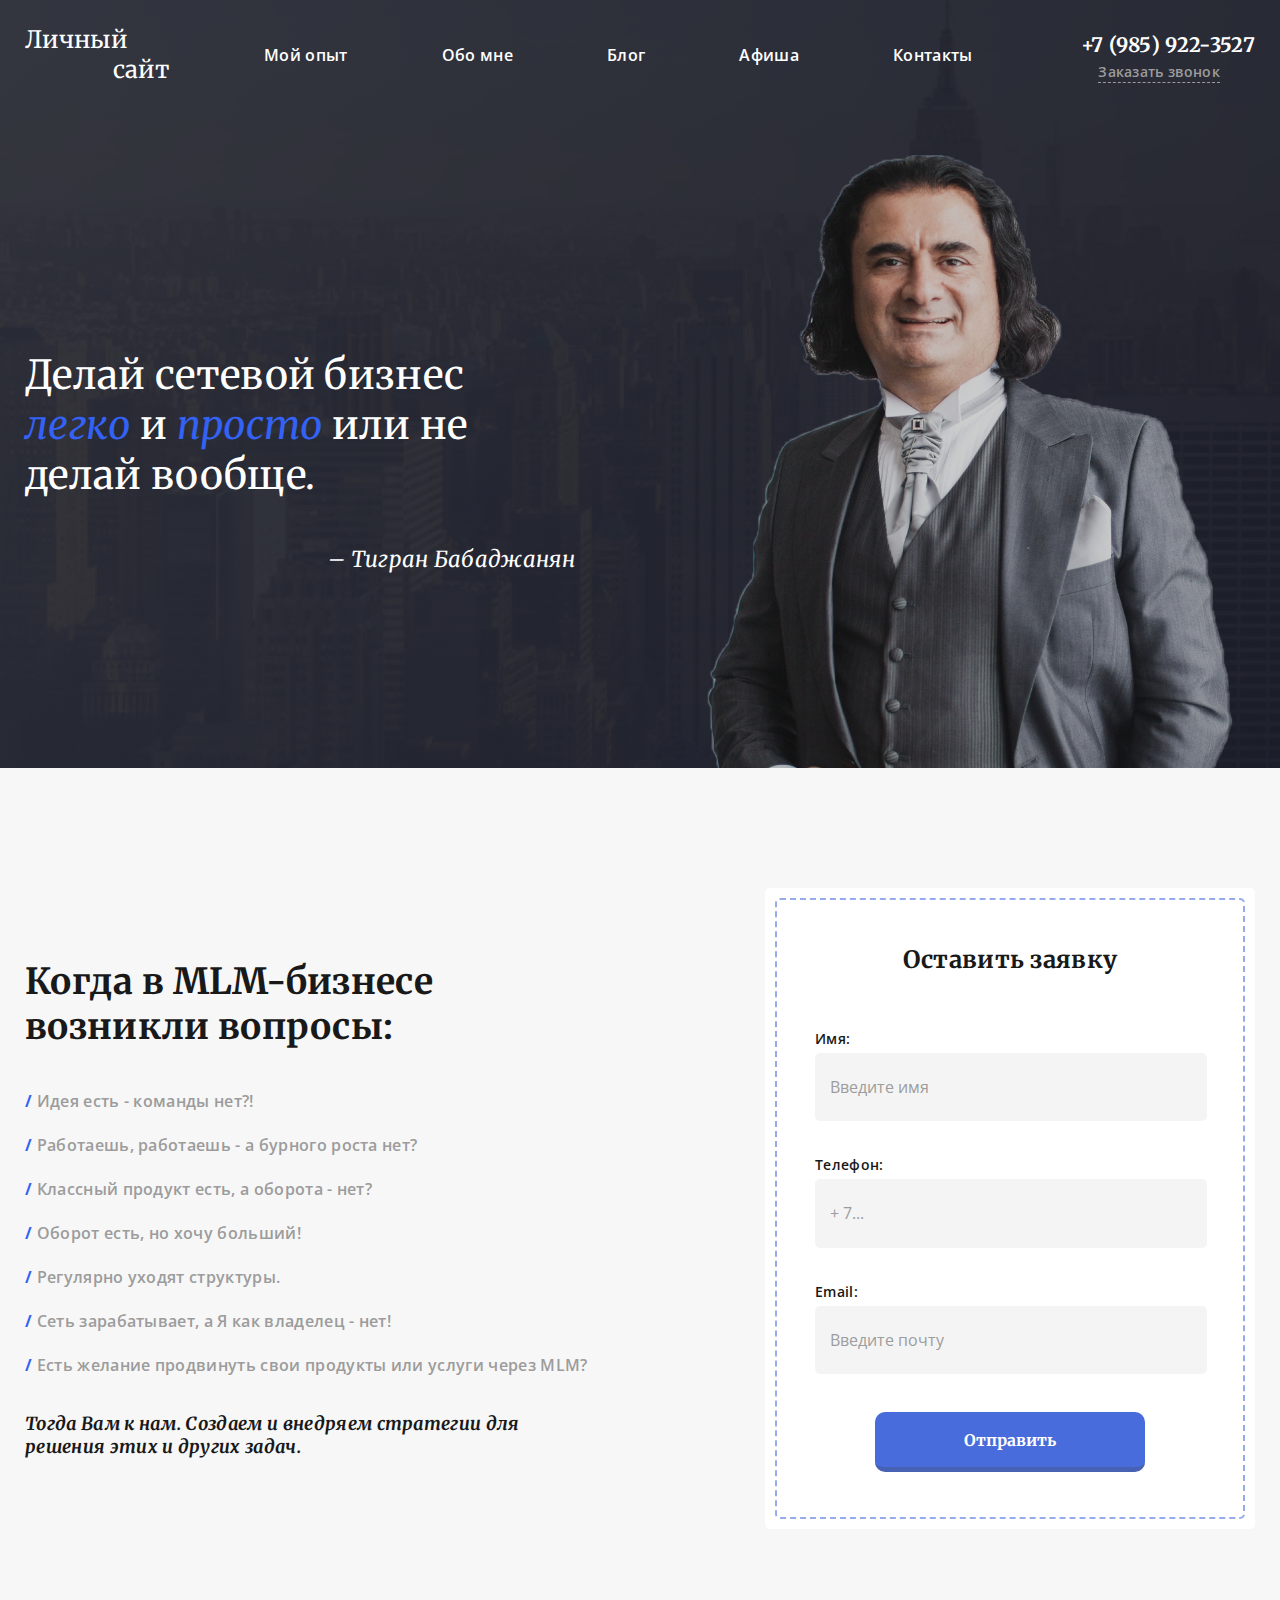
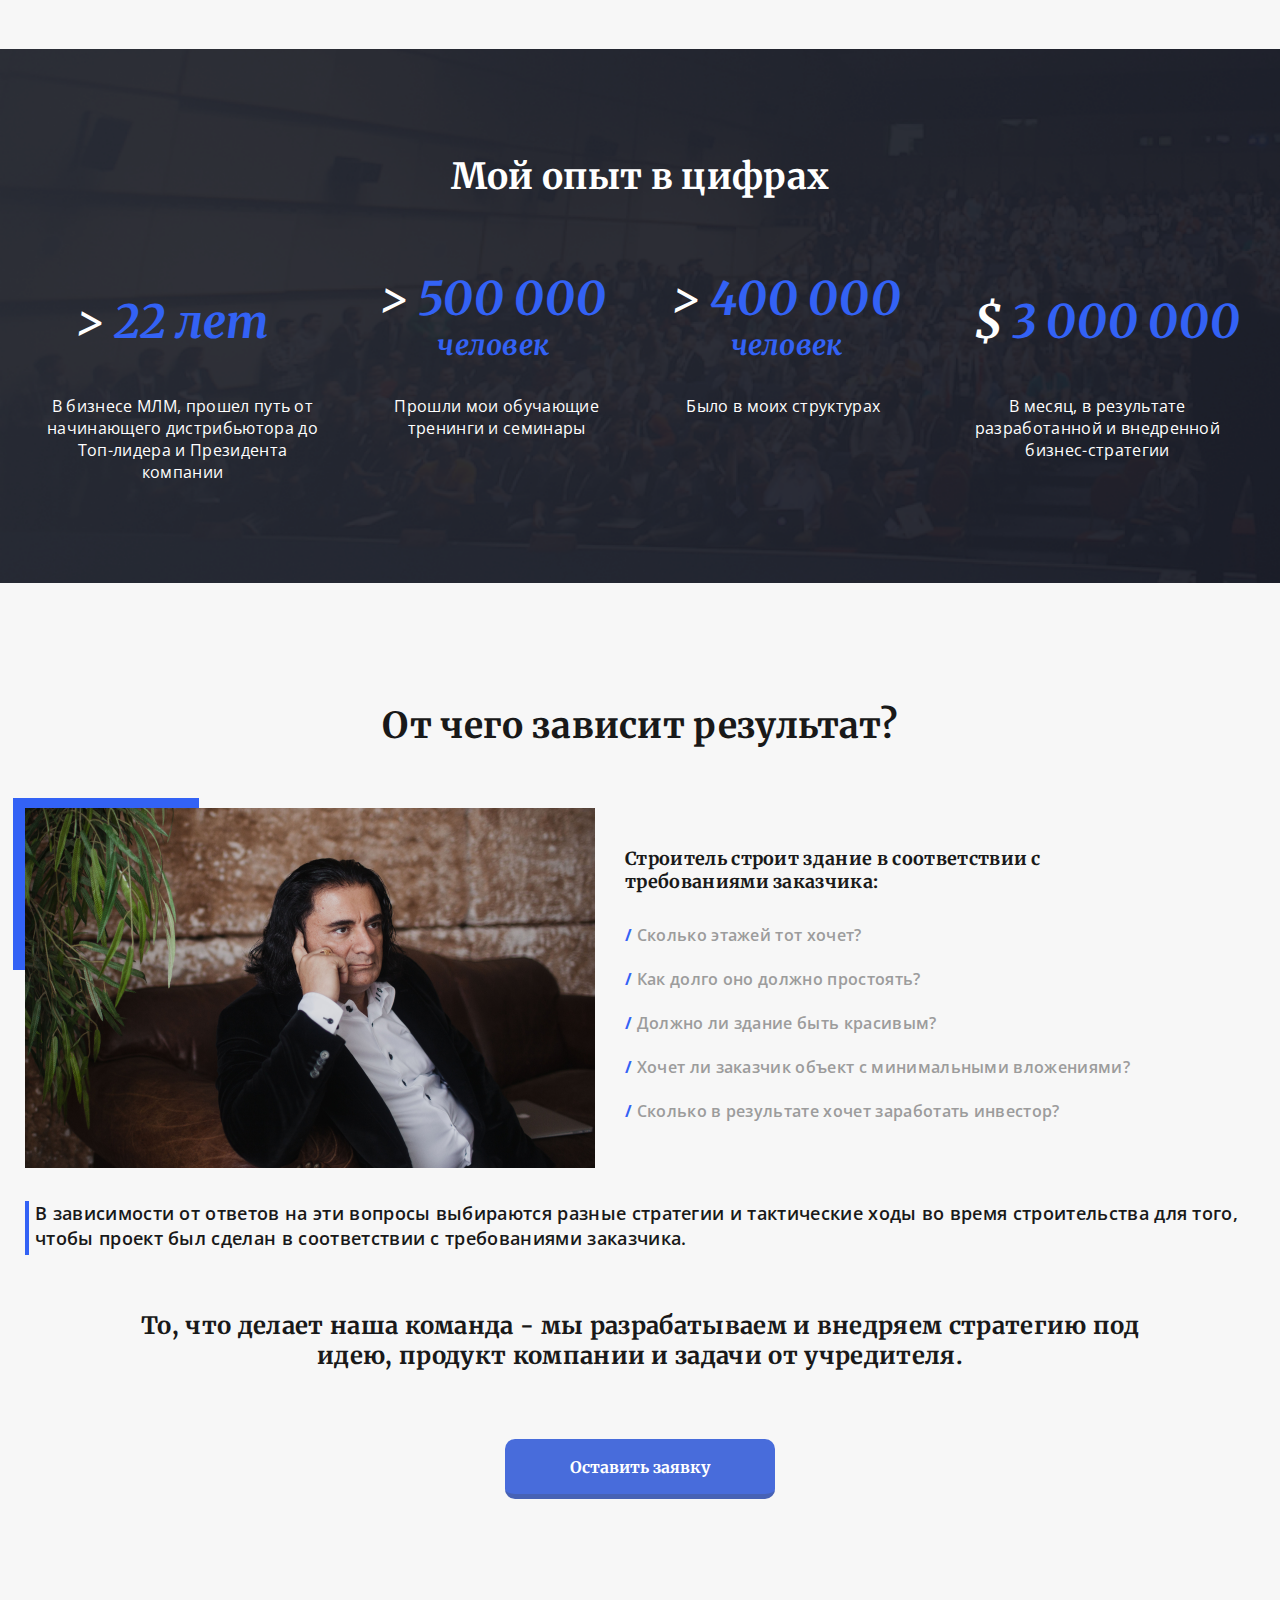
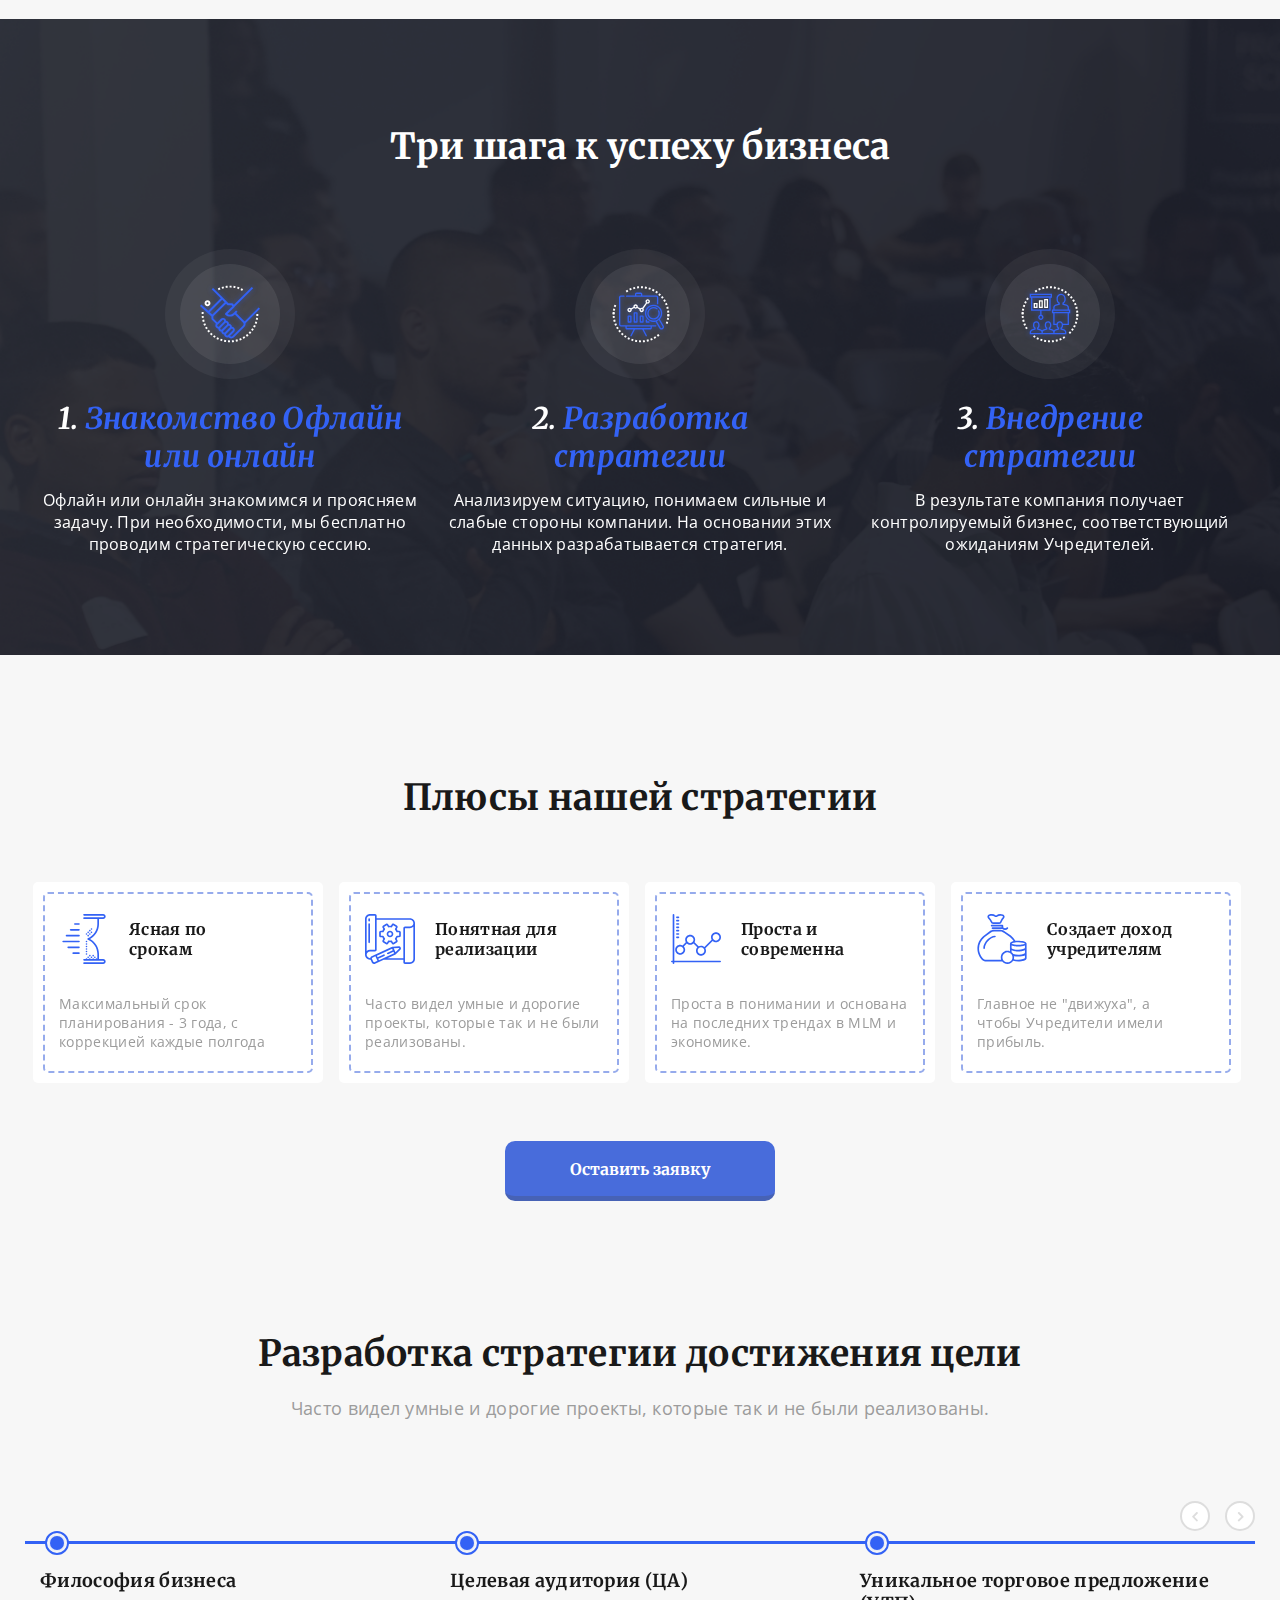
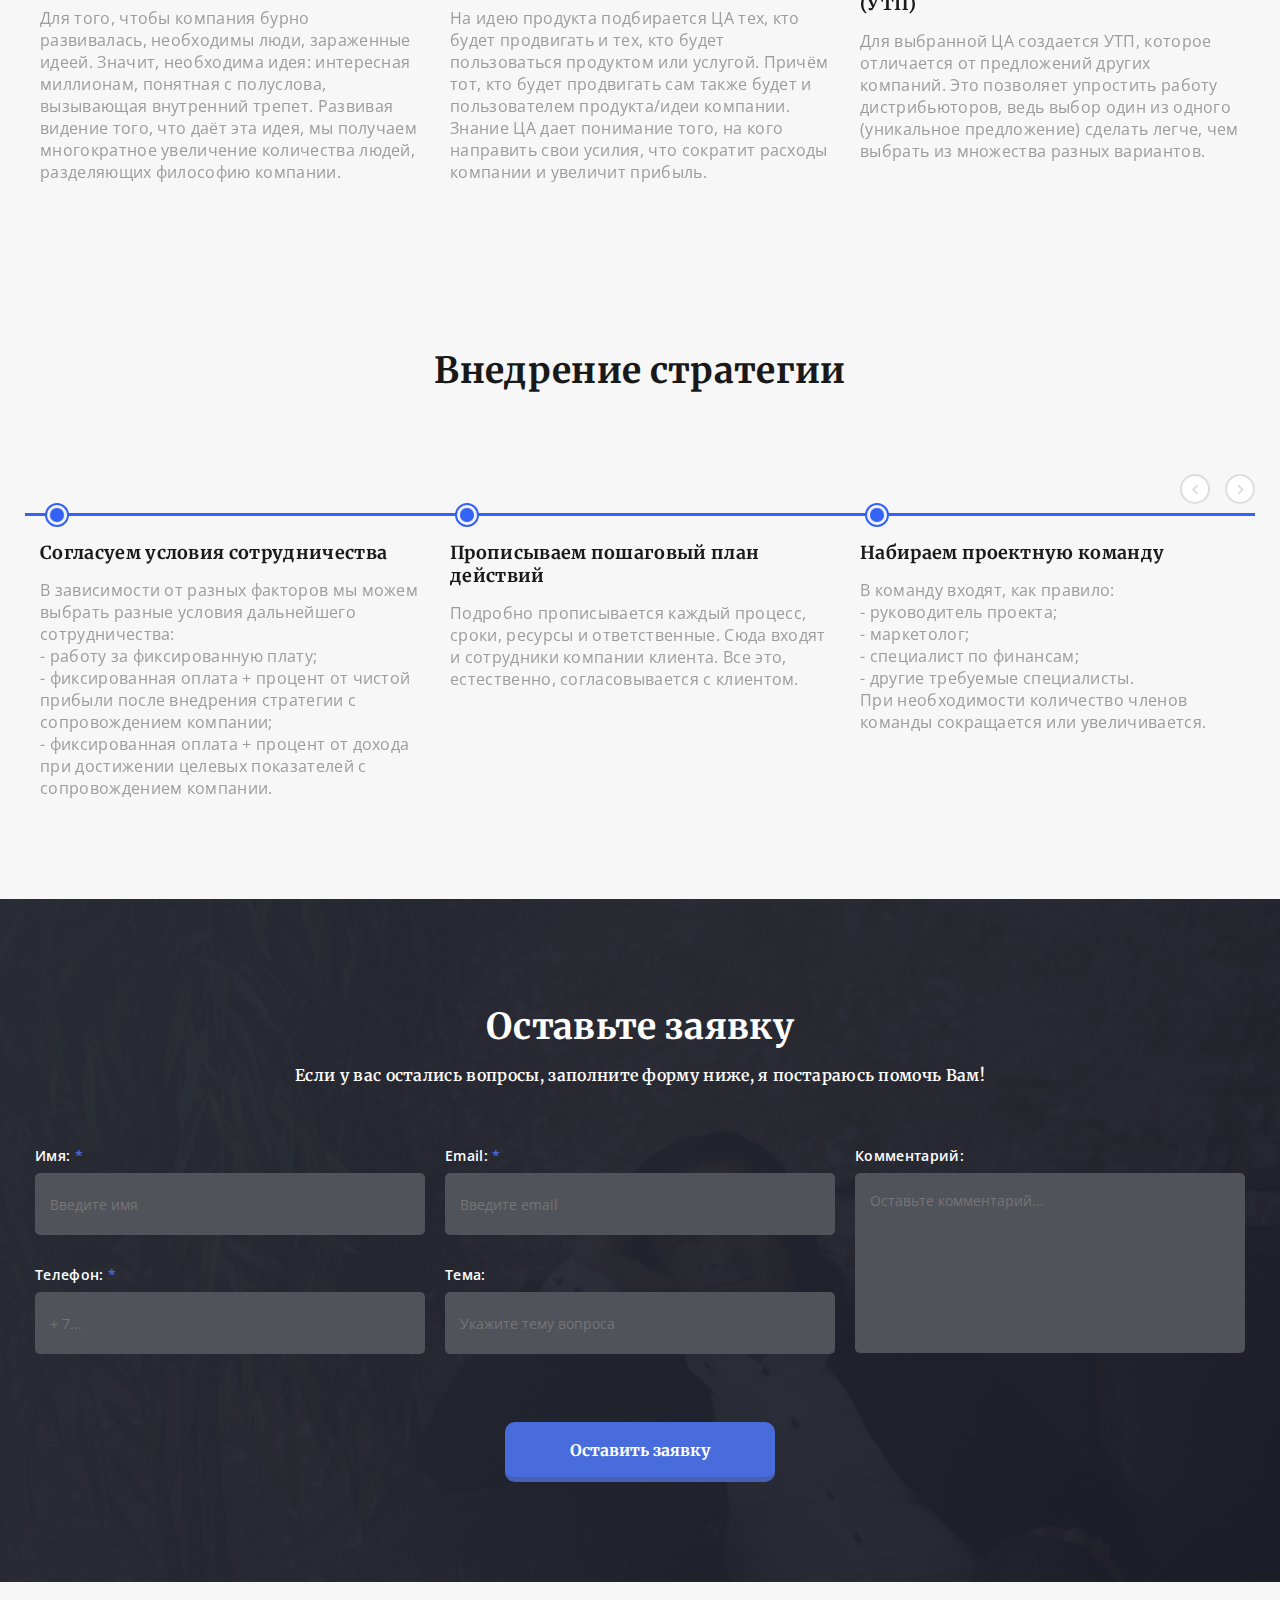
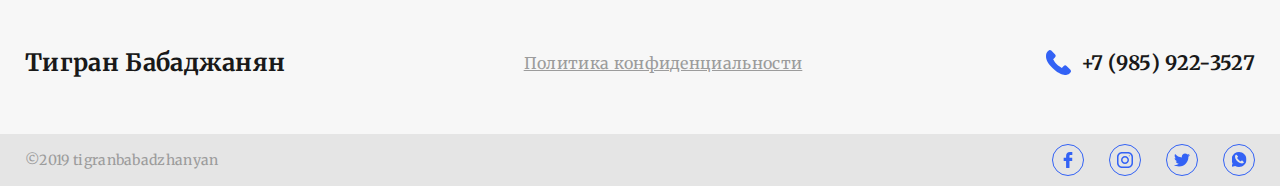
<file: index.html>
<!DOCTYPE html>
<html lang="en">
<head>
	<meta charset="UTF-8">
	<meta name="viewport" content="width=device-width, initial-scale=1.0">
	<meta http-equiv="X-UA-Compatible" content="ie=edge">
	<meta content="true" name="HandheldFriendly">
    <meta content="width" name="MobileOptimized">
    <meta content="yes" name="apple-mobile-web-app-capable">
	<title>Тигран Бабаджанян</title>
	<!-- <link rel="stylesheet" href="img/Avatar.png" rel="icon"> -->
	<link href="https://fonts.googleapis.com/css?family=Merriweather|Open+Sans:400,600,700&display=swap" rel="stylesheet">
	<link href="https://fonts.googleapis.com/css?family=Merriweather:400,400i,700,700i,900&display=swap" rel="stylesheet"><link rel="stylesheet" href="css/fonts.css">
  	<link rel="stylesheet" href="css/normalize.css">
	<link rel="stylesheet" type="text/css" href="css/jquery.fancybox.min.css">
	<link rel="stylesheet" href="css/slick.css">
  	<link rel="stylesheet" href="css/jquery.formstyler.css">
	<link rel="stylesheet" href="css/style.css">
  	<link rel="stylesheet" href="css/media.css">
</head>
<body>
   <header class="header">
    <div class="conteiner">
      <div class="header__content">
		    <div class="header__btn-menu">
		    	<span></span>
			    <span></span>
			    <span></span>
	      </div>
        <nav class="menu">
          <ul>
          	<li><a href="#">Личный <span>сайт</span></a></li>
            <li><a href="#experience">Мой опыт</a></li>
            <li><a href="#">Обо мне</a></li>
            <li><a href="Article.html">Блог</a></li>
            <li><a href="poster.html">Афиша</a></li>
            <li><a href="contacts.html">Контакты</a></li>
          </ul>
        </nav>
        <div class="header__call">
          	<a href="tel:79859223527">+7 (985) 922-3527</a> <span><a href="" data-fancybox data-src="#modal" href="javascript:;">Заказать звонок</a></span>
        </div>
      </div>
    </div>
  </header> 
	
	<section class="main__banner">
		<div class="banner__img">
				<div class="conteiner">
					<div class="banner__inner">
						<div class="banner__inner-form">
							<div class="banner__inner-text">
								Делай сетевой бизнес <span>легко</span> и <span>просто</span> или не делай вообще.
							</div>
							<div class="banner__inner-autor">
								– Тигран Бабаджанян
							</div>
						</div>
						<div class="banner__inner-img">
							<img src="img/IMG_1889 1.png" alt="">
						</div>
					</div>
				</div>
		</div>
	</section>
	
 	<section class="ask">
		<div class="ask__wrapper">
			<div class="conteiner">
				<div class="ask__inner">
					<div class="ask__inner-wrapper">
						<div class="ask__inner-title">
							Когда в MLM-бизнесе возникли вопросы:
						</div>
						<div class="ask__inner-text">
							<ul>
								<li><span>/</span> Идея есть - команды нет?!</li>
								<li><span>/</span> Работаешь, работаешь - а бурного роста нет?</li>
								<li><span>/</span> Классный продукт есть, а оборота - нет?</li>
								<li><span>/</span> Оборот есть, но хочу больший!</li>
								<li><span>/</span> Регулярно уходят структуры.</li>
								<li><span>/</span> Сеть зарабатывает, а Я как владелец - нет!</li>
								<li><span>/</span> Есть желание продвинуть свои продукты или услуги через MLM?</li>
							</ul>
						</div>
						<div class="ask__inner-suptitle">
							Тогда Вам к нам. Создаем и внедряем стратегии для решения этих и других задач.
						</div>
						<button type="submit" data-fancybox data-src="#modal" href="javascript:;">Отправить заявку</button>
					</div>
					<div class="ask__inner-form">
						<div class="ask__form">
							<form action="">
								<div class="ask__form-inner">
									<div class="ask__form-title">
										Оставить заявку
									</div>
									<label for="">Имя:</label>
									<input type="text" placeholder="Введите имя" required>
									<label for="">Телефон:</label>
									<input type="text" placeholder="+ 7..." required>
									<label for="">Email:</label>
									<input type="text" placeholder="Введите почту" required>
									<button type="submit" data-fancybox data-src="#modal__ready" href="javascript:;">Отправить</button>
								</div>
							</form>
						</div>
					</div>
				</div>
			</div>
		</div>
	</section>

	<section class="experience " ><a href="" name="experience"></a>
		<div class="experience__img">
				<div class="conteiner">
					<div class="experience__title">
						Мой опыт в цифрах
					</div>
					<div class="experience__wrapper">
						<div class="experience__inner">
							<div class="experience__inner-title">
								<span>></span> 22 лет
							</div>
						</div>
						<div class="experience__inner">
							<div class="experience__inner-title">
								<span>></span> 500 000 <span class="men">человек</span>
							</div>
						</div>
						<div class="experience__inner">
							<div class="experience__inner-title">
								<span>></span> 400 000 <span class="men">человек</span>
							</div>
						</div>
						<div class="experience__inner">
							<div class="experience__inner-title">
								<span>$</span> 3 000 000
							</div>
						</div>
					</div>
					<div class="experience__wrapper-text">
						<div class="experience__inner-text">
									В бизнесе МЛМ, прошел путь от начинающего дистрибьютора до Топ-лидера и Президента компании
							</div>	
							<div class="experience__inner-text">
									Прошли мои обучающие тренинги и семинары
							</div>
							<div class="experience__inner-text">
								Было в моих структурах
							</div>
							<div class="experience__inner-text">
								В месяц, в результате разработанной и внедренной бизнес-стратегии
							</div>	
					</div>
				</div>
		</div>
	</section>

	<section class="result__banner">
		<div class="result__wrapper">
				<div class="conteiner">
					<div class="result__title">
						От чего зависит результат?
					</div>
					<div class="result__inner">
						<div class="result__inner-img">
							<span></span><img src="img/foto.png" alt="">
						</div>
						<div class="result__inner-content">
							<div class="result__inner-text">
								Строитель строит здание в соответствии с требованиями заказчика:
							</div>
							<div class="result__inner-ask">
								<ul>
									<li><span>/</span> Cколько этажей тот хочет?</li>
									<li><span>/</span> Как долго оно должно простоять?</li>
									<li><span>/</span> Должно ли здание быть красивым?</li>
									<li><span>/</span> Хочет ли заказчик объект с минимальными вложениями?</li>
									<li><span>/</span> Сколько в результате хочет заработать инвестор?</li>
								</ul>
							</div>
						</div>
					</div>
					<div class="result__text">
						В зависимости от ответов на эти вопросы выбираются разные стратегии и тактические ходы во время строительства для того, чтобы проект был сделан в соответствии с требованиями заказчика.
					</div>
					<div class="result__team-text">
						То, что делает наша команда - мы разрабатываем и внедряем стратегию под идею, продукт компании и задачи от учредителя.
					</div>
					<button type="submit" data-fancybox data-src="#modal" href="javascript:;">Оставить заявку</button>
				</div>
		</div>
	</section>

	<section class="business">
		<div class="business__img">
			<div class="conteiner">
				<div class="business__title">
					Три шага к успеху бизнеса
				</div>
				<div class="business__wrapper">
					<div class="business__inner">
						<div class="business__inner-icon">
							<img src="img/Icon1.svg" alt="">
						</div>
						<div class="business__inner-title">
							<span>1.</span> Знакомство Офлайн или онлайн
						</div>
						<div class="business__inner-text">
								Офлайн или онлайн знакомимся и проясняем задачу. При необходимости, мы бесплатно проводим стратегическую сессию.
						</div>
					</div>
					<div class="business__inner">
						<div class="business__inner-icon">
							<img src="img/Icon2.svg" alt="">
						</div>
						<div class="business__inner-title">
							<span>2.</span> Разработка стратегии
						</div>
						<div class="business__inner-text">
								Анализируем ситуацию, понимаем сильные и слабые стороны компании. На основании этих данных разрабатывается стратегия.
						</div>
					</div>
					<div class="business__inner">
						<div class="business__inner-icon">
							<img src="img/Icon3.svg" alt="">
						</div>
						<div class="business__inner-title">
							<span>3.</span> Внедрение стратегии
						</div>
						<div class="business__inner-text">
								В результате компания получает контролируемый бизнес, соответствующий ожиданиям Учредителей.
						</div>
					</div>
				</div>
			</div>
		</div>
	</section>

	<section class="strategy__plus">
		<div class="strategy__wrapper">
				<div class="conteiner">
					<div class="strategy__title">
						Плюсы нашей стратегии
					</div>
					<div class="strategy__inner">
						<div class="strategy__inner-block">
							<div class="strategy__block">
								<div class="strategy__block-inner">
									<img src="img/hourglass 1.svg" alt="hourglass">
									<div class="strategy__block-title">
										Ясная по срокам
									</div>
								</div>
								<div class="strategy__block-text">
									Максимальный срок планирования - 3 года, с коррекцией каждые полгода
								</div>
							</div>
						</div>
						<div class="strategy__inner-block">
							<div class="strategy__block">
								<div class="strategy__block-inner">
									<img src="img/blueprint 1.svg" alt="blueprint">
									<div class="strategy__block-title">
										Понятная для реализации
									</div>
								</div>
								<div class="strategy__block-text">
									Часто видел умные и дорогие проекты, которые так и не были реализованы.
								</div>
							</div>
						</div>
						<div class="strategy__inner-block">
							<div class="strategy__block">
								<div class="strategy__block-inner">
									<img src="img/graph 1.svg" alt="graph">
									<div class="strategy__block-title">
										Проста и современна
									</div>
								</div>
								<div class="strategy__block-text">
									Проста в понимании и основана на последних трендах в MLM и экономике.
								</div>
							</div>
						</div>
						<div class="strategy__inner-block">
							<div class="strategy__block">
								<div class="strategy__block-inner">
									<img src="img/rich 1.svg" alt="rich">
									<div class="strategy__block-title">
										Создает доход учредителям
									</div>
								</div>
								<div class="strategy__block-text">
									Главное не "движуха", а <br>чтобы Учредители имели прибыль. 
								</div>
							</div>
						</div>
					</div>
					<button class="false" type="submit" data-fancybox data-src="#modal" href="javascript:;">Оставить заявку</button>
				</div>
		</div>
	</section> 

	<section class="strategy__goal">
		<div class="strategy__goal-wrapper">
				<div class="conteiner">
					<div class="strategy__goal-title">
						Разработка стратегии достижения цели
					</div>
					<div class="strategy__goal-text">
						Часто видел умные и дорогие проекты, которые так и не были реализованы.
					</div>
					<div class="strategy__goal-inner">
						<div class="strategy__goal-block">
							<img src="img/Point 1.svg" alt="" >
							<div class="strategy__goal-block-title">
								Философия бизнеса
							</div>
							<div class="strategy__goal-block-text">
								Для того, чтобы компания бурно развивалась, необходимы люди, зараженные идеей. Значит, необходима идея: интересная миллионам, понятная с полуслова, вызывающая внутренний трепет. Развивая видение того, что даёт эта идея, мы получаем многократное увеличение количества людей, разделяющих философию компании.
							</div>
						</div>
						<div class="strategy__goal-block">
							<img src="img/Point 1.svg" alt="" >
							<div class="strategy__goal-block-title">
								Целевая аудитория (ЦА)
							</div>
							<div class="strategy__goal-block-text">
								На идею продукта подбирается ЦА тех, кто будет продвигать и тех, кто будет пользоваться продуктом или услугой. Причём тот, кто будет продвигать сам также будет и пользователем продукта/идеи компании. Знание ЦА дает понимание того, на кого направить свои усилия, что сократит расходы компании и увеличит прибыль.
							</div>
						</div>
						<div class="strategy__goal-block">
							<img src="img/Point 1.svg" alt="" >
							<div class="strategy__goal-block-title">
								Уникальное торговое предложение (УТП)
							</div>
							<div class="strategy__goal-block-text">
								Для выбранной ЦА создается УТП, которое отличается от предложений других компаний. Это позволяет упростить работу дистрибьюторов, ведь выбор один из одного (уникальное предложение) сделать легче, чем выбрать из множества разных вариантов.
							</div>
						</div>
						<div class="strategy__goal-block">
							<img src="img/Point 1.svg" alt="" >
							<div class="strategy__goal-block-title">
								Уникальное торговое предложение (УТП)
							</div>
							<div class="strategy__goal-block-text">
								Для выбранной ЦА создается УТП, которое отличается от предложений других компаний. Это позволяет упростить работу дистрибьюторов, ведь выбор один из одного (уникальное предложение) сделать легче, чем выбрать из множества разных вариантов.
							</div>
						</div>
					</div>
				</div>
		</div>
	</section> 

	<section class="strategy__imp">
		<div class="strategy__imp-wrapper">
				<div class="conteiner">
					<div class="strategy__imp-title">
						Внедрение стратегии
					</div>
					<div class="strategy__imp-inner">
						<div class="strategy__imp-block">
							<img src="img/Point 1.svg" alt="" >
							<div class="strategy__imp-block-title">
								Согласуем условия сотрудничества
							</div>
							<div class="strategy__imp-block-text">
								В зависимости от разных факторов мы можем выбрать разные условия дальнейшего сотрудничества:
								<ul>
									<li>- работу за фиксированную плату;</li>
									<li>- фиксированная оплата + процент от чистой прибыли после внедрения стратегии с сопровождением компании;</li>
									<li>- фиксированная оплата + процент от дохода при достижении целевых показателей с сопровождением компании.</li>
								</ul>
							</div>
						</div>
						<div class="strategy__imp-block">
							<img src="img/Point 1.svg" alt="" >
							<div class="strategy__imp-block-title">
								Прописываем пошаговый план действий
							</div>
							<div class="strategy__imp-block-text">
								Подробно прописывается каждый процесс, сроки, ресурсы и ответственные. Сюда входят и сотрудники компании клиента. Все это, естественно, согласовывается с клиентом.
							</div>
						</div>
						<div class="strategy__imp-block">
							<img src="img/Point 1.svg" alt="" >
							<div class="strategy__imp-block-title">
								Набираем проектную команду
							</div>
							<div class="strategy__imp-block-text">
								В команду входят, как правило:
								<ul>
									<li>- руководитель проекта;</li>
									<li>- маркетолог;</li>
									<li>- специалист по финансам;</li>
									<li>- другие требуемые специалисты.</li>
									<li></li>
								</ul>
								При необходимости количество членов команды сокращается или увеличивается.
							</div>
						</div>
						<div class="strategy__imp-block">
							<img src="img/Point 1.svg" alt="" >
							<div class="strategy__imp-block-title">
								Набираем проектную команду
							</div>
							<div class="strategy__imp-block-text">
								В команду входят, как правило:
								<ul>
									<li>- руководитель проекта;</li>
									<li>- маркетолог;</li>
									<li>- специалист по финансам;</li>
									<li>- другие требуемые специалисты.</li>
									<li></li>
								</ul>
								При необходимости количество членов команды сокращается или увеличивается.
							</div>
						</div>
					</div>
				</div>
		</div>
	</section> 

	<section class="put__bid">
		<div class="put__bid__img">
				<div class="conteiner">
					 <div class="put__bid-title">
						Оставьте заявку
					</div>
					<div class="put__bid-text">
						Если у вас остались вопросы, заполните форму ниже, я постараюсь помочь Вам!
					</div>
					<div class="put__bid-form">
						<form action="">
						<div class="put__bid-inner">
							<div class="put__bid__form-inner">
								<label for="">Имя:<span> *</span>
								<input type="text" placeholder="Введите имя"></label>
								<label for="">Телефон:<span> *</span>
								<input type="text" placeholder="+ 7..."></label>
							</div>
							<div class="put__bid__form-inner">	
								<label for="">Email:<span> *</span>
								<input type="text" placeholder="Введите email"></label>
								<label for="">Тема:
								<input type="text" placeholder="Укажите тему вопроса"></label>
							</div>
							<div class="put__bid__form-inner">
								<label for="">Комментарий:
								<textarea placeholder="Оставьте комментарий..."></textarea></label>
							</div>
							</div>
						</form>
					</div> 
					<button type="submit" data-fancybox data-src="#modal__ready" href="javascript:;">Оставить заявку</button>
				</div>
		</div>
	</section>

	<footer class="footer">
    <div class="footer__content">
      <div class="conteiner">
        <div class="footer__inner">
          <div class="footer__autor">
            Тигран Бабаджанян
          </div>
          <div class="footer__politica">
            <a href="">Политика конфиденциальности</a>
          </div>
          <div class="footer__number">
            <a href="tel:+79859223527"><img src="img/call-answer (2) 1.svg" alt="call-answer">+7 (985) 922-3527</a>
          </div>
        </div>
      </div>
    </div>
    <div class="footer__copy">
      <div class="conteiner">
        <div class="footer__copy-inner">
	        <div class="copy__text">
	          ©2019 tigranbabadzhanyan
	        </div>
	        <div class="footer__social-links">
	        	<a href=""><img src="img/facebook-logo (1) 1.svg" alt="facebook"></a>
	        	<a href="https://www.instagram.com/babadzhanian_/"><img src="img/instagram 1.svg" alt="instagram"></a>
	        	<a href=""><img src="img/twitter (1) 1.svg" alt="twitter"></a>
	        	<a href=""><img src="img/whatsapp 1.svg" alt="whatsapp"></a>
	        </div>
      </div>
    </div>
  </footer>

 
 <div class="ask__inner-form modal" id="modal">
	<div class="ask__form">
		<form action="" >
			<div class="ask__form-inner">
				<div class="ask__form-title">
					Оставить заявку
				</div>
				<label for="">Имя:</label>
				<input type="text" placeholder="Введите имя">
				<label for="">Телефон:</label>
				<input type="text" placeholder="+ 7...">
				<label for="">Email:</label>
				<input type="text" placeholder="Введите почту">
				<button type="submit" data-fancybox data-src="#modal__ready" href="javascript:;">Отправить</button>
			</div>
		</form>
	</div>
</div>  

	<div id="modal__ready">
    <div class="ready">
				Спасибо. Отправлено
		</div>
  </div>
 
	<script src="https://ajax.googleapis.com/ajax/libs/jquery/3.3.1/jquery.min.js"></script>
	<script src="js/jquery.fancybox.min.js"></script>
	<script src="js/slick.min.js"></script>
	<script src="js/jquery.formstyler.min.js"></script>
	<script src="js/main.js"></script>
</body>
</html>
</file>
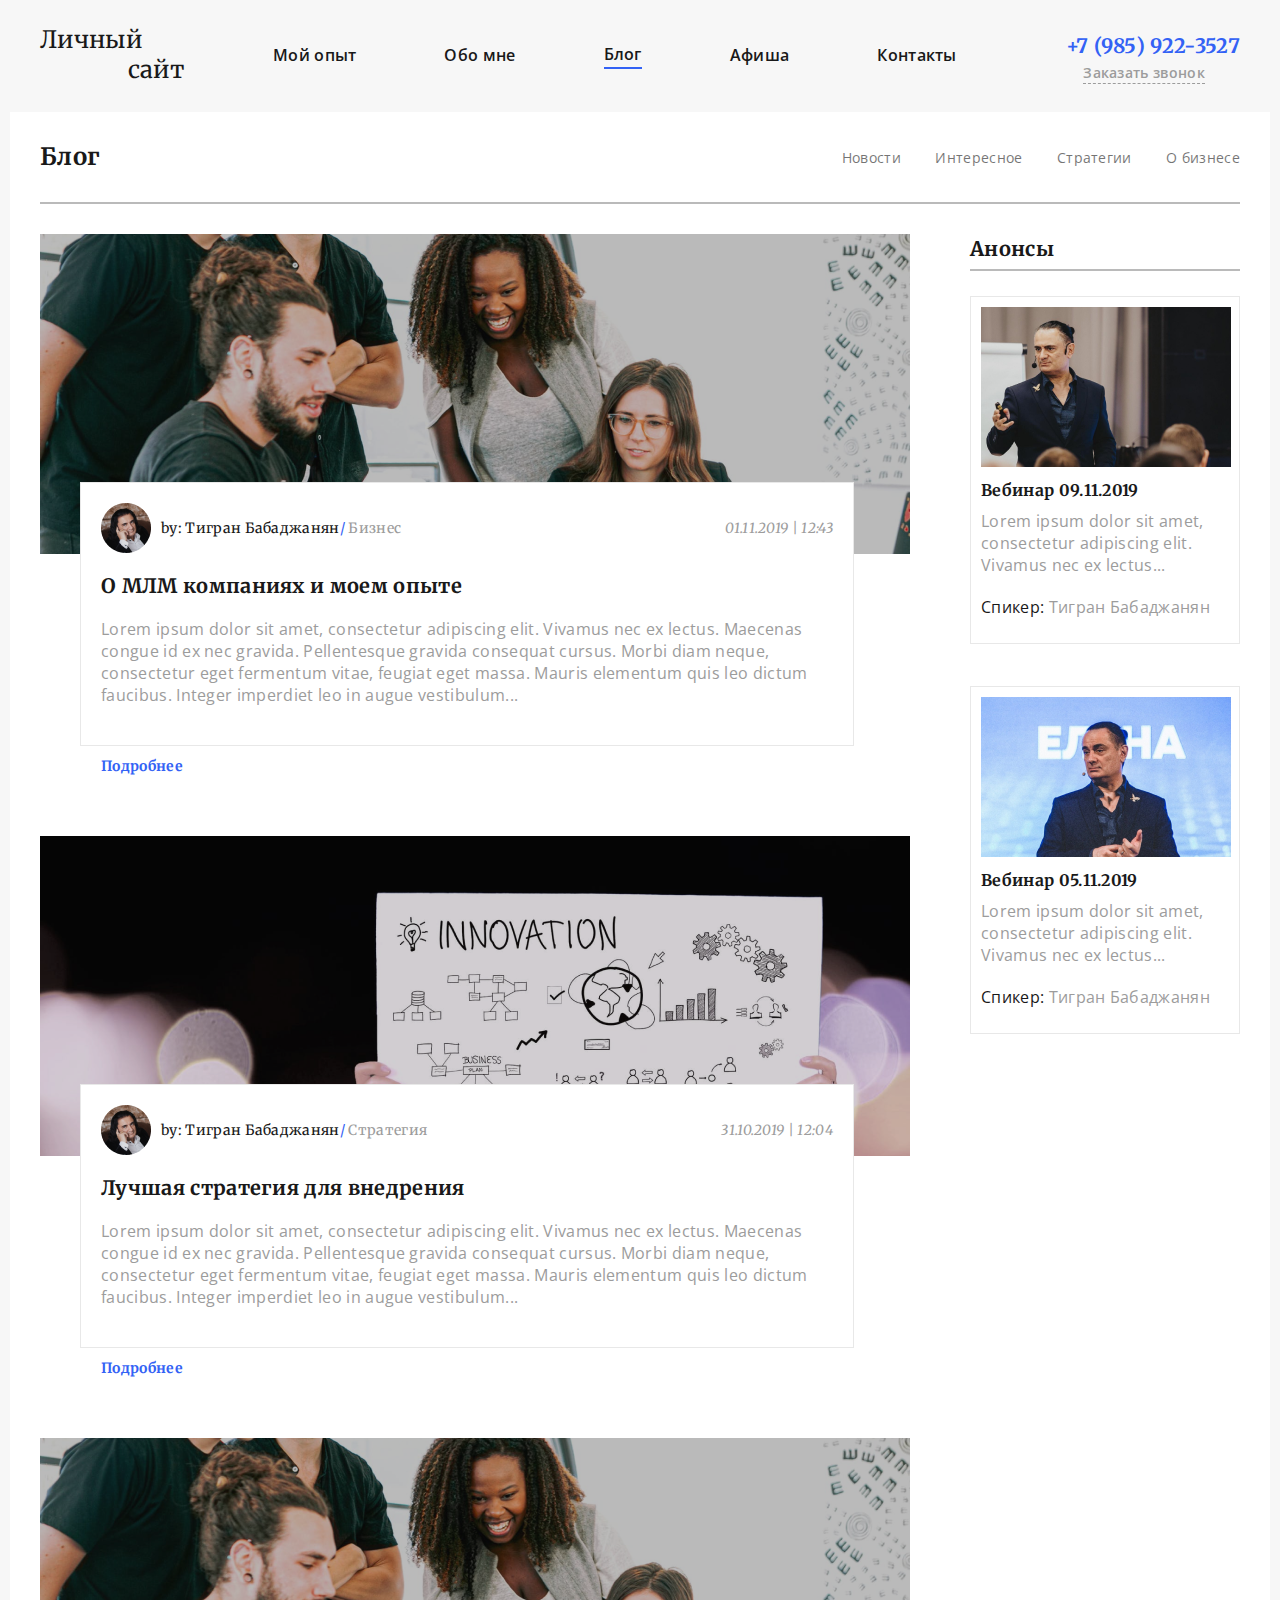
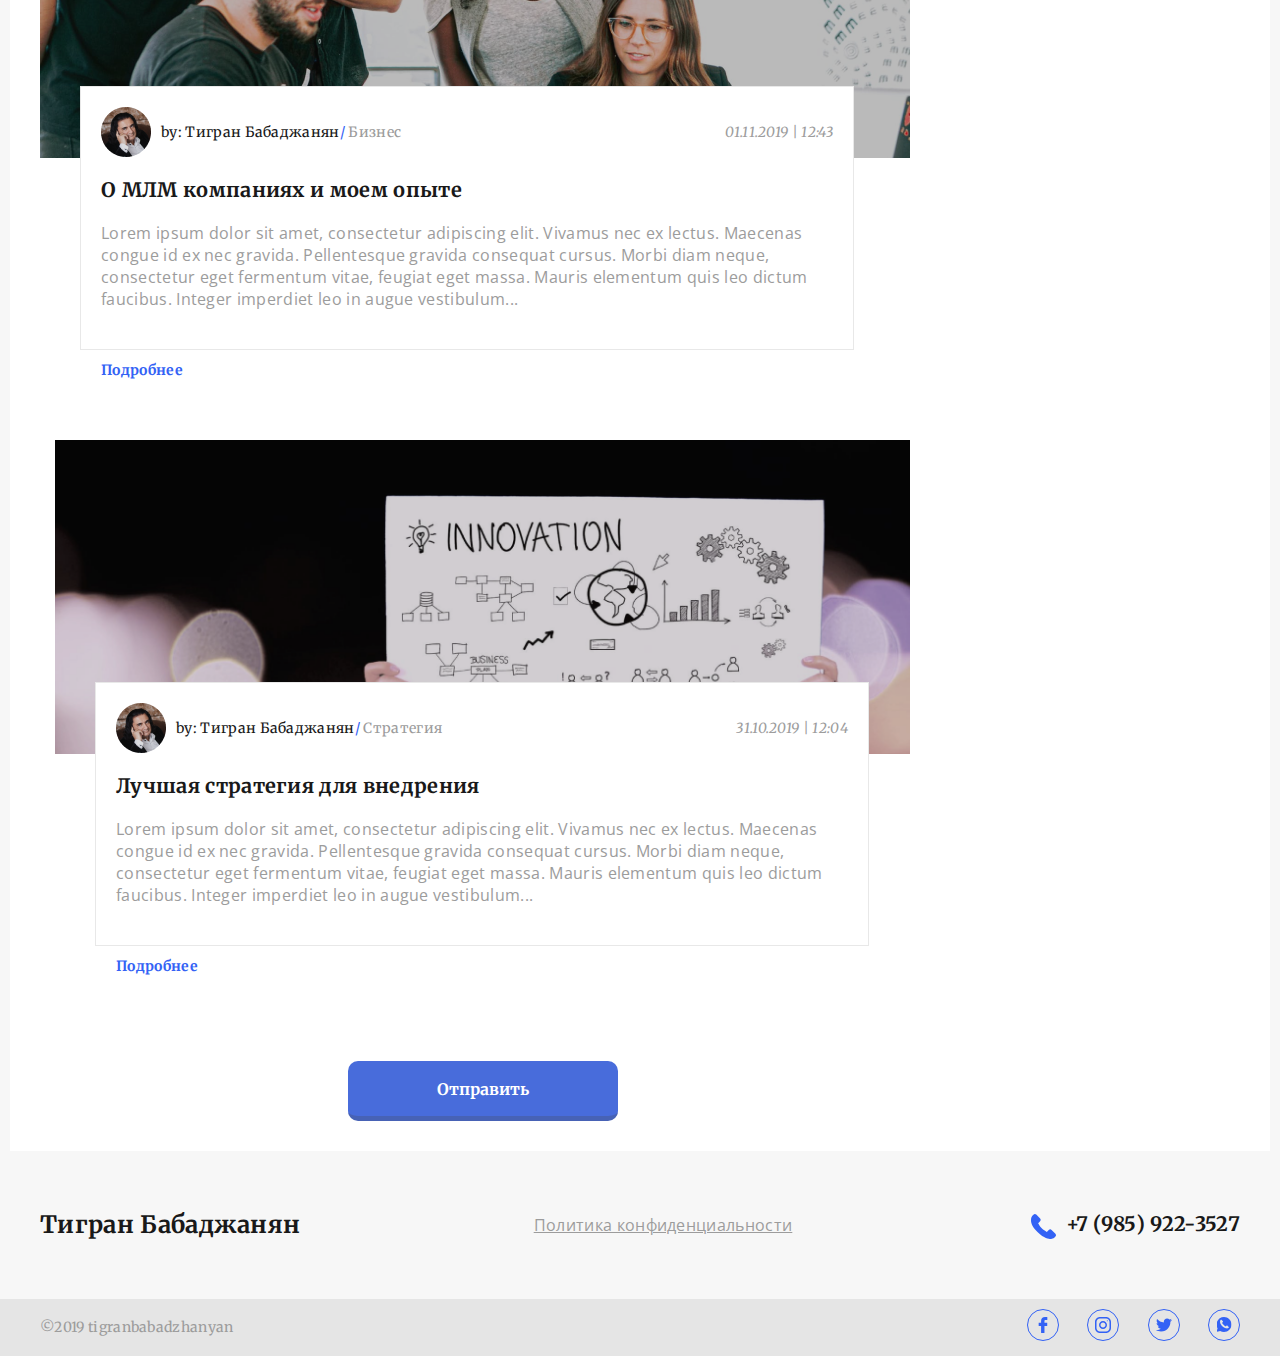
<file: Article.html>
<!DOCTYPE html>
<html lang="en">
<head>
	<meta charset="UTF-8">
	<meta name="viewport" content="width=device-width, initial-scale=1.0">
	<meta http-equiv="X-UA-Compatible" content="ie=edge">
	<title>Тигран Бабаджанян</title>
	<link href="https://fonts.googleapis.com/css?family=Merriweather|Open+Sans:400,600,700&display=swap" rel="stylesheet">
	<link href="https://fonts.googleapis.com/css?family=Merriweather:400,400i,700,700i,900&display=swap" rel="stylesheet">
  <link rel="stylesheet" href="css/normalize.css">
	<link rel="stylesheet" type="text/css" href="css/jquery.fancybox.min.css">
	<link rel="stylesheet" href="css/slick.css">
  <link rel="stylesheet" href="css/jquery.formstyler.css">
	<link rel="stylesheet" href="css/styleA.css">
  <link rel="stylesheet" href="css/mediaA.css">
</head>
<body>
   <header class="header">
    <div class="conteiner">
      <div class="header__content">
        <div class="header__btn-menu">
          <span></span>
          <span></span>
          <span></span>
        </div>
        <nav class="menu">
          <ul>
            <li><a href="index.html">Личный <span>сайт</span></a></li>
            <li><a href="index.html?#experience">Мой опыт</a></li>
            <li><a href="">Обо мне</a></li>
            <li><a href="Article.html">Блог</a></li>
            <li><a href="poster.html">Афиша</a></li>
            <li><a href="contacts.html">Контакты</a></li>
          </ul>
        </nav>
        <div class="header__call">
            <a href="tel:79859223527">+7 (985) 922-3527</a> <span><a href="" data-fancybox data-src="#modal" href="javascript:;">Заказать звонок</a></span>
        </div>
      </div>
    </div>
  </header> 
  <section class="main__title">
    <div class="main__title-wrapper">
      <div class="conteiner">
        <div class="main__title-title">
          <div class="main__name">
            Блог
          </div>
          <div class="main__link">
            <a href="">Новости</a>
            <a href="">Интересное</a>
            <a href="">Стратегии</a>
            <a href="">О бизнесе</a>
          </div>
        </div>
        <span></span>
      </div>
    </div>
  </section>
  
  <section class="blog">
    <div class="blog__wrapper">
      <div class="conteiner">
        <div class="content__blog">
          <div class="blog__inner">
            <div class="main__blog">
              <img class="images" src="img/Pic.png" alt="">
              <div class="article__conteiner">
              <div class="article">
                <div class="main__article">
                  
                  <div class="left"><img src="img/Avatar.png" alt="">
                    <div class="by">by: Тигран Бабаджанян</div>
                    <div class="category"><span>/</span> Бизнес</div>
                  </div>
                  <div class="right">
                    01.11.2019 | 12:43
                  </div>
                </div>
              </div>
              <div class="article__title">
                О МЛМ компаниях и моем опыте
              </div>
              <div class="article__text">
                Lorem ipsum dolor sit amet, consectetur adipiscing elit. Vivamus nec ex lectus. Maecenas congue id ex nec gravida. Pellentesque gravida consequat cursus. Morbi diam neque, consectetur eget fermentum vitae, feugiat eget massa. Mauris elementum quis leo dictum faucibus. Integer imperdiet leo in augue vestibulum...
              </div>
              <div class="more">
                <a href="">Подробнее</a>
              </div>
            </div>
            </div>
          </div>
          <div class="one__preview">
            <div class="preview__wrapper">
              <div class="preview__title">
                <span></span>Анонсы
              </div>
              <div class="preview">
                <div class="preview__conteiner">
                  <img src="img/Картинка.png" alt="">
                  <div class="preview-title">
                    Вебинар 09.11.2019
                  </div>
                  <div class="preview__text">
                    Lorem ipsum dolor sit amet, consectetur adipiscing elit. Vivamus nec ex lectus...
                  </div>
                  <div class="preview__speeker">
                    Спикер: <span>Тигран Бабаджанян</span>
                  </div>
                </div>
              </div>
            </div>
          </div>
        </div>

        <div class="content__blog">
          <div class="blog__inner">
            <div class="main__blog">
              <img class="images" src="img/Pic (1).png" alt="">
              <div class="article__conteiner">
              <div class="article">
                <div class="main__article">
                  
                  <div class="left"><img src="img/Avatar.png" alt="">
                    <div class="by">by: Тигран Бабаджанян</div>
                    <div class="category"><span>/</span> Стратегия</div>
                  </div>
                  <div class="right">
                    31.10.2019 | 12:04
                  </div>
                </div>
              </div>
              <div class="article__title">
                Лучшая стратегия для внедрения
              </div>
              <div class="article__text">
                Lorem ipsum dolor sit amet, consectetur adipiscing elit. Vivamus nec ex lectus. Maecenas congue id ex nec gravida. Pellentesque gravida consequat cursus. Morbi diam neque, consectetur eget fermentum vitae, feugiat eget massa. Mauris elementum quis leo dictum faucibus. Integer imperdiet leo in augue vestibulum...
              </div>
              <div class="more">
                <a href="">Подробнее</a>
              </div>
            </div>
            </div>
          </div>
          <div class="two__preview">
            <div class="preview__wrapper">
              <div class="preview">
                <div class="preview__conteiner">
                  <img src="img/Картинка (1).png" alt="">
                  <div class="preview-title">
                    Вебинар 05.11.2019
                  </div>
                  <div class="preview__text">
                    Lorem ipsum dolor sit amet, consectetur adipiscing elit. Vivamus nec ex lectus...
                  </div>
                  <div class="preview__speeker">
                    Спикер: <span>Тигран Бабаджанян</span>
                  </div>
                </div>
              </div>
            </div>
          </div>
        </div>

        <div class="content__blog">
          <div class="blog__inner">
            <div class="main__blog">
              <img class="images" src="img/Pic.png" alt="">
              <div class="article__conteiner">
              <div class="article">
                <div class="main__article"> 
                  <div class="left"><img src="img/Avatar.png" alt="">
                    <div class="by">by: Тигран Бабаджанян</div>
                    <div class="category"><span>/</span> Бизнес</div>
                  </div>
                  <div class="right">
                    01.11.2019 | 12:43
                  </div>
                </div>
              </div>
              <div class="article__title">
                О МЛМ компаниях и моем опыте
              </div>
              <div class="article__text">
                Lorem ipsum dolor sit amet, consectetur adipiscing elit. Vivamus nec ex lectus. Maecenas congue id ex nec gravida. Pellentesque gravida consequat cursus. Morbi diam neque, consectetur eget fermentum vitae, feugiat eget massa. Mauris elementum quis leo dictum faucibus. Integer imperdiet leo in augue vestibulum...
              </div>
              <div class="more">
                <a href="">Подробнее</a>
              </div>
            </div>
            </div>
          </div>
        
        <div class="content__blog">
          <div class="blog__inner">
            <div class="main__blog">
              <img class="images" src="img/Pic (1).png" alt="">
              <div class="article__conteiner">
              <div class="article">
                <div class="main__article">
                  <div class="left"><img src="img/Avatar.png" alt="">
                    <div class="by">by: Тигран Бабаджанян</div>
                    <div class="category"><span>/</span> Стратегия</div>
                  </div>
                  <div class="right">
                    31.10.2019 | 12:04
                  </div>
                </div>
              </div>
              <div class="article__title">
                Лучшая стратегия для внедрения
              </div>
              <div class="article__text">
                Lorem ipsum dolor sit amet, consectetur adipiscing elit. Vivamus nec ex lectus. Maecenas congue id ex nec gravida. Pellentesque gravida consequat cursus. Morbi diam neque, consectetur eget fermentum vitae, feugiat eget massa. Mauris elementum quis leo dictum faucibus. Integer imperdiet leo in augue vestibulum...
              </div>
              <div class="more">
                <a href="">Подробнее</a>
              </div>
            </div>
            <div class="center__buttom">
              <button type="submit" data-fancybox="" data-src="#modal__ready" href="javascript:;">Отправить</button>
            </div>
            </div>
          </div>

      </div>
    </div>
  </section>
  
  <footer class="footer">
    <div class="footer__content">
      <div class="conteiner">
        <div class="footer__inner">
          <div class="footer__autor">
            Тигран Бабаджанян
          </div>
          <div class="footer__politica">
            <a href="">Политика конфиденциальности</a>
          </div>
          <div class="footer__number">
            <a href="tel:+79859223527"><img src="img/call-answer (2) 1.svg" alt="call-answer">+7 (985) 922-3527</a>
          </div>
        </div>
      </div>
    </div>
    <div class="footer__copy">
      <div class="conteiner">
        <div class="footer__copy-inner">
          <div class="copy__text">
            ©2019 tigranbabadzhanyan
          </div>
          <div class="footer__social-links">
            <a href=""><img src="img/facebook-logo (1) 1.svg" alt="facebook"></a>
            <a href="https://www.instagram.com/babadzhanian_/"><img src="img/instagram 1.svg" alt="instagram"></a>
            <a href=""><img src="img/twitter (1) 1.svg" alt="twitter"></a>
            <a href=""><img src="img/whatsapp 1.svg" alt="whatsapp"></a>
          </div>
      </div>
    </div>
  </div>
</footer>

 <div id="modal">
    <form action="" >
        <div class="ask__form-title">
          Заказать
        </div>
        <label for="">Имя:</label>
        <input type="text" placeholder="Введите имя">
        <label for="">Телефон:</label>
        <input type="text" placeholder="+ 7...">
        <button type="submit" data-fancybox data-src="#modal__ready" href="javascript:;" style="margin-top: 20px;">Отправить</button>
    </form>
</div>

  <div id="modal__ready">
    <div class="ready">
        Спасибо. Отправлено
    </div>
  </div>

  <script src="https://ajax.googleapis.com/ajax/libs/jquery/3.3.1/jquery.min.js"></script>
  <script src="js/jquery.fancybox.min.js"></script>
  <script src="js/slick.min.js"></script>
  <script src="js/jquery.formstyler.min.js"></script>
  <script src="js/main.js"></script>

</body>
</html>
</file>
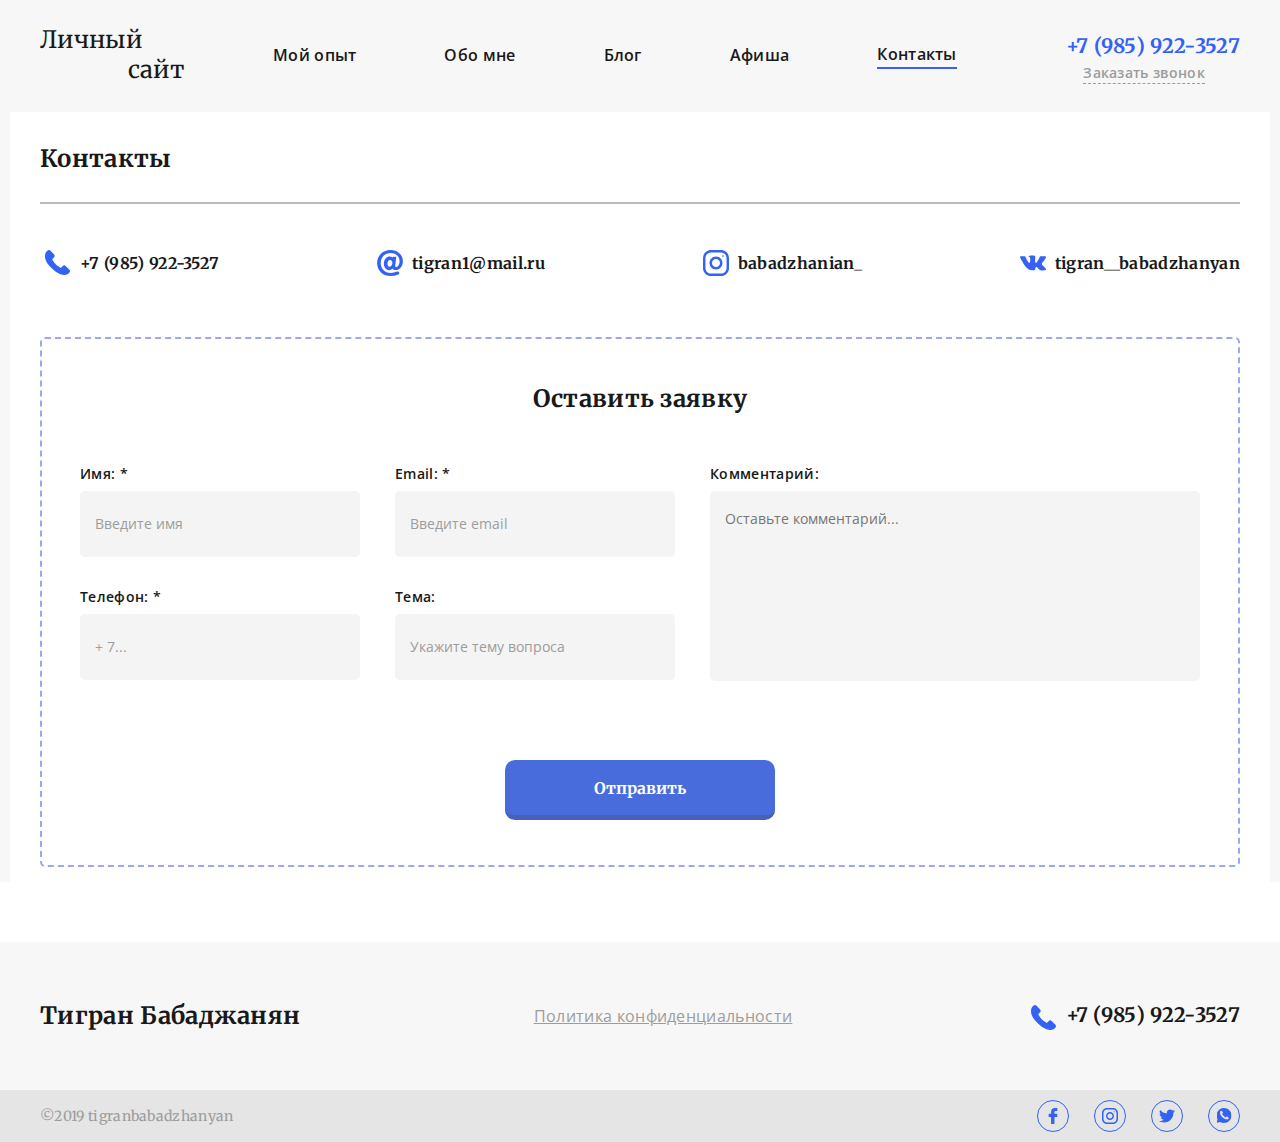
<file: contacts.html>
<!DOCTYPE html>
<html lang="en">
<head>
	<meta charset="UTF-8">
	<meta name="viewport" content="width=device-width, initial-scale=1.0">
	<meta http-equiv="X-UA-Compatible" content="ie=edge">
	<title>Тигран Бабаджанян</title>
	<link href="https://fonts.googleapis.com/css?family=Merriweather|Open+Sans:400,600,700&display=swap" rel="stylesheet">
	<link href="https://fonts.googleapis.com/css?family=Merriweather:400,400i,700,700i,900&display=swap" rel="stylesheet">
  <link rel="stylesheet" href="css/normalize.css">
	<link rel="stylesheet" type="text/css" href="css/jquery.fancybox.min.css">
	<link rel="stylesheet" href="css/slick.css">
  <link rel="stylesheet" href="css/jquery.formstyler.css">
	<link rel="stylesheet" href="css/styleC.css">
  <link rel="stylesheet" href="css/mediaC.css">
</head>
<body>
   <header class="header">
    <div class="conteiner">
      <div class="header__content">
        <div class="header__btn-menu">
          <span></span>
          <span></span>
          <span></span>
        </div>
        <nav class="menu">
          <ul>
            <li><a href="index.html">Личный <span>сайт</span></a></li>
            <li><a href="index.html?#experience">Мой опыт</a></li>
            <li><a href="#">Обо мне</a></li>
            <li><a href="Article.html">Блог</a></li>
            <li><a href="poster.html">Афиша</a></li>
            <li><a href="#">Контакты</a></li>
          </ul>
        </nav>
        <div class="header__call">
            <a href="tel:79859223527">+7 (985) 922-3527</a> <span><a href="" data-fancybox data-src="#modal" href="javascript:;">Заказать звонок</a></span>
        </div>
      </div>
    </div>
  </header> 
  <section class="main__title">
    <div class="main__title-wrapper">
      <div class="conteiner">
        <div class="main__title-title">
          <span></span>Контакты 
        </div>
      </div>
    </div>
  </section>
  <section class="link">
    <div class="link__wrapper">
      <div class="conteiner">
        <div class="link__inner">
          <div class="link__inner-clik">
            <a href="tel:+79859223527"><img src="img/call-answer (2) 1.svg" alt="call-answer">+7 (985) 922-3527</a>
          </div>
          <div class="link__inner-clik">
            <a href="mailto:tigran1@mail.ru"><img src="img/at (2) 1.svg" alt="tigran1@mail.ru">tigran1@mail.ru</a>
          </div>
          <div class="link__inner-clik">
            <a href="https://www.instagram.com/babadzhanian_/"><img src="img/instagram (1) 1.svg" alt="instagram">babadzhanian_</a>
          </div>
          <div class="link__inner-clik">
            <a href="https://vk.com/tigran__babadzhanyan"><img src="img/vk-social-network-logo (1) 1.svg" alt="vk">tigran__babadzhanyan</a>
          </div>
        </div>
      </div>
    </div>
  </section>

  <section class="send">
    <div class="send__wrapper">
      <div class="conteiner">
        <div class="send__conteiner">
            <div class="send__form">
              <div class="send__form-title">
                Оставить заявку
              </div>
              <form action="">
                <div class="send-inner">
                  <div class="send__form-inner">
                    <label for="">Имя:<span> *</span>
                    <input type="text" placeholder="Введите имя"></label>
                    <label for="">Телефон:<span> *</span>
                    <input type="text" placeholder="+ 7..."></label>
                  </div>
                  <div class="send__form-inner">  
                    <label for="">Email:<span> *</span>
                    <input type="text" placeholder="Введите email"></label>
                    <label for="">Тема:
                    <input type="text" placeholder="Укажите тему вопроса"></label>
                  </div>
                  <div class="send__form-inner">
                    <label for="">Комментарий:
                    <textarea placeholder="Оставьте комментарий..."></textarea></label>
                  </div>
                </div>
              </form>
              <button type="submit" data-fancybox data-src="#modal__ready" href="javascript:;">Отправить</button>
            </div>
        </div>
      </div>
    </div>
  </section>

  <footer class="footer">
    <div class="footer__content">
      <div class="conteiner">
        <div class="footer__inner">
          <div class="footer__autor">
            Тигран Бабаджанян
          </div>
          <div class="footer__politica">
            <a href="">Политика конфиденциальности</a>
          </div>
          <div class="footer__number">
            <a href="tel:+79859223527"><img src="img/call-answer (2) 1.svg" alt="call-answer">+7 (985) 922-3527</a>
          </div>
        </div>
      </div>
    </div>
    <div class="footer__copy">
      <div class="conteiner">
        <div class="footer__copy-inner">
          <div class="copy__text">
            ©2019 tigranbabadzhanyan
          </div>
          <div class="footer__social-links">
            <a href=""><img src="img/facebook-logo (1) 1.svg" alt="facebook"></a>
            <a href="https://www.instagram.com/babadzhanian_/"><img src="img/instagram 1.svg" alt="instagram"></a>
            <a href=""><img src="img/twitter (1) 1.svg" alt="twitter"></a>
            <a href=""><img src="img/whatsapp 1.svg" alt="whatsapp"></a>
          </div>
      </div>
    </div>
  </div>
</footer>

<div id="modal">
    <form action="" >
        <div class="ask__form-title">
          Заказать
        </div>
        <label for="">Имя:</label>
        <input type="text" placeholder="Введите имя">
        <label for="">Телефон:</label>
        <input type="text" placeholder="+ 7...">
        <button type="submit" data-fancybox data-src="#modal__ready" href="javascript:;" style="margin-top: 20px;">Отправить</button>
    </form>
</div>

  <div id="modal__ready">
    <div class="ready">
        Спасибо. Отправлено
    </div>
  </div>
  
  <script src="https://ajax.googleapis.com/ajax/libs/jquery/3.3.1/jquery.min.js"></script>
  <script src="js/jquery.fancybox.min.js"></script>
  <script src="js/slick.min.js"></script>
  <script src="js/jquery.formstyler.min.js"></script>
  <script src="js/main.js"></script>
</body>
</html>
</file>
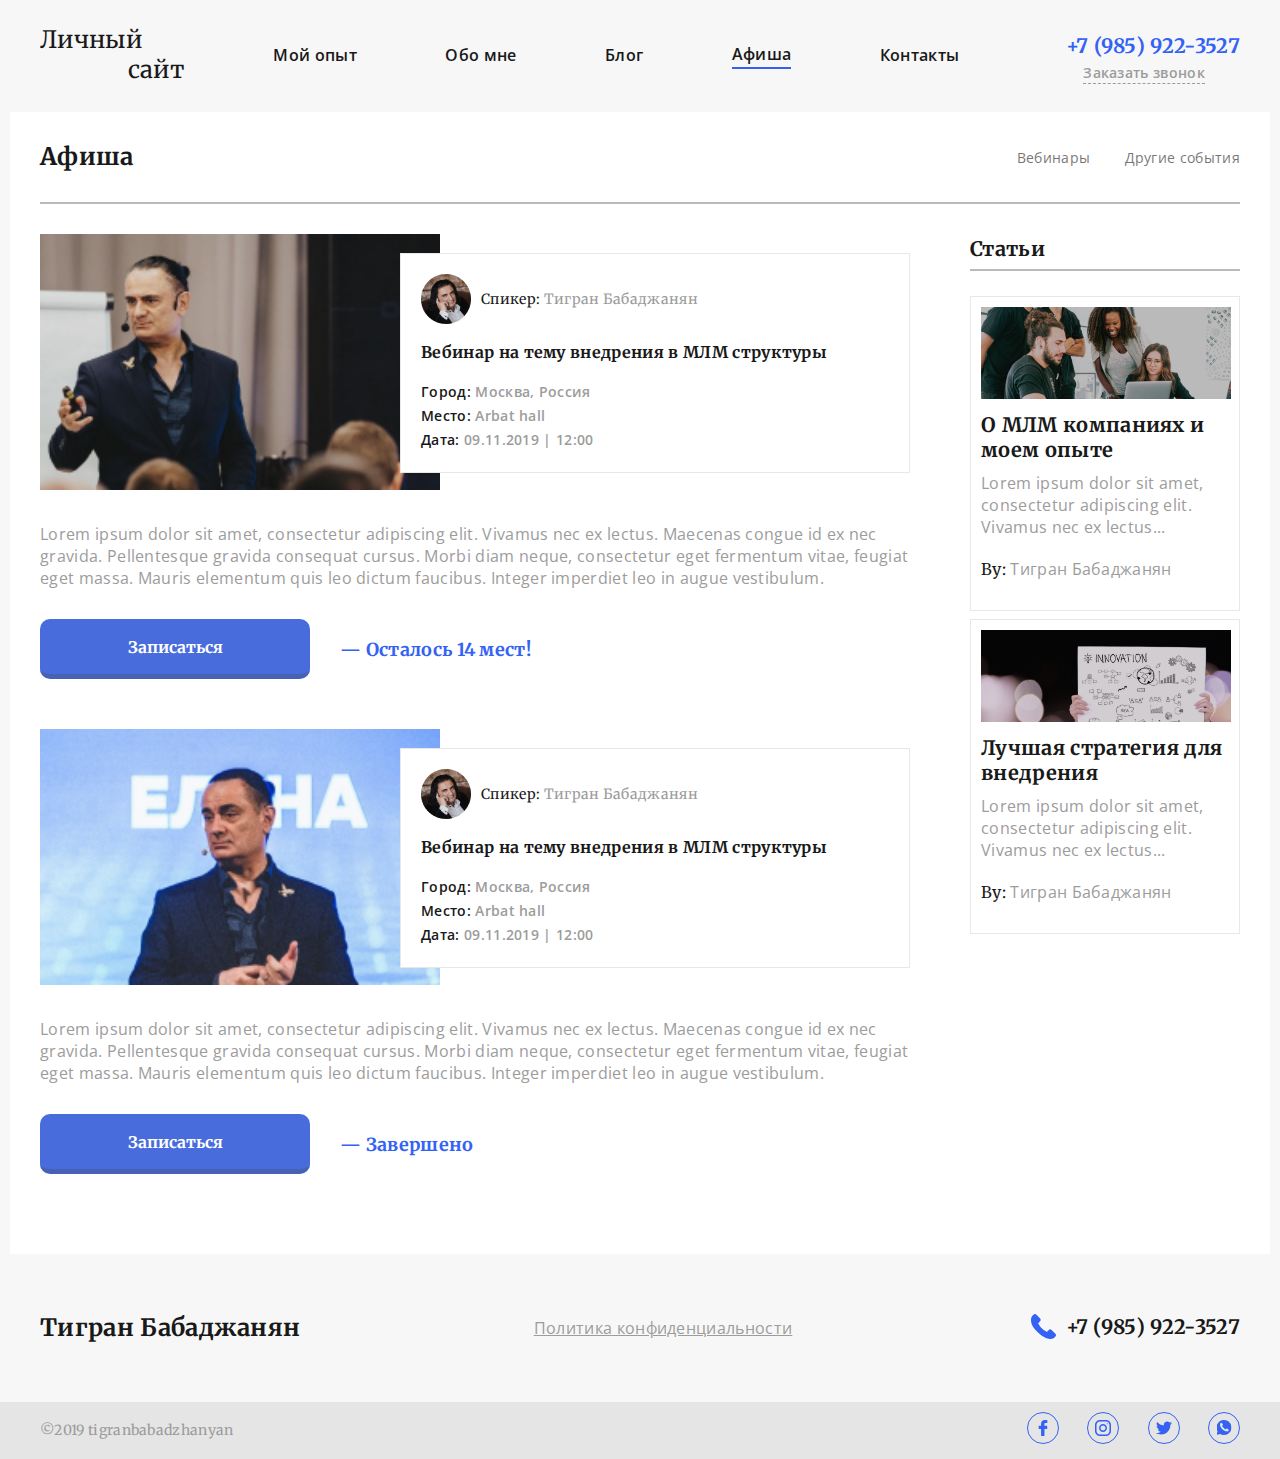
<file: poster.html>
<!DOCTYPE html>
<html lang="en">
<head>
	<meta charset="UTF-8">
	<meta name="viewport" content="width=device-width, initial-scale=1.0">
	<meta http-equiv="X-UA-Compatible" content="ie=edge">
	<title>Тигран Бабаджанян</title>
	<link href="https://fonts.googleapis.com/css?family=Merriweather|Open+Sans:400,600,700&display=swap" rel="stylesheet">
	<link href="https://fonts.googleapis.com/css?family=Merriweather:400,400i,700,700i,900&display=swap" rel="stylesheet">
  <link rel="stylesheet" href="css/normalize.css">
	<link rel="stylesheet" type="text/css" href="css/jquery.fancybox.min.css">
	<link rel="stylesheet" href="css/slick.css">
  <link rel="stylesheet" href="css/jquery.formstyler.css">
	<link rel="stylesheet" href="css/styleP.css">
  <link rel="stylesheet" href="css/mediaP.css">
</head>
<body>
   <header class="header">
    <div class="conteiner">
      <div class="header__content">
        <div class="header__btn-menu">
          <span></span>
          <span></span>
          <span></span>
        </div>
        <nav class="menu">
          <ul>
            <li><a href="index.html">Личный <span>сайт</span></a></li>
            <li><a href="index.html?#experience">Мой опыт</a></li>
            <li><a href="#">Обо мне</a></li>
            <li><a href="Article.html">Блог</a></li>
            <li><a href="poster.html">Афиша</a></li>
            <li><a href="contacts.html">Контакты</a></li>
          </ul>
        </nav>
        <div class="header__call">
            <a href="tel:79859223527">+7 (985) 922-3527</a> <span><a href="" data-fancybox data-src="#modal_z" href="javascript:;">Заказать звонок</a></span>
        </div>
      </div>
  </header> 
  <secrion class="main__title">
    <div class="main__title-wrapper">
      <div class="conteiner">
        <div class="main__title-title">
          <div class="main__name">
            Афиша
          </div>
          <div class="main__link">
            <a href="">Вебинары</a>
            <a href="">Другие события</a>
          </div>
        </div>
        <span></span>
      </div>
    </div>
  </secrion>

  <section class="poster">
    <div class="poster__wrapper">
      <div class="conteiner">
        <div class="content__poster">
          <div class="poster__inner">
            <div class="main__poster">
              <img class="images" src="img/Картинка.png" alt="">
              <div class="article__conteiner">
                <div class="article">
                  <div class="main__article">
                    <div class="left"><img src="img/Avatar.png" alt="">
                      <div class="by">Спикер: <span>Тигран Бабаджанян</span></div>
                    </div>
                  </div>
                </div>
                <div class="article__title">
                  Вебинар на тему внедрения в МЛМ структуры
                </div>
                <div class="article__address">
                  <div class="sity">Город: <span>Москва, Россия</span></div>
                  <div class="place">Место: <span>Arbat hall</span></div>
                  <div class="data">Дата: <span>09.11.2019 | 12:00</span></div>
                </div>
              </div>
            <div class="article__text">
              Lorem ipsum dolor sit amet, consectetur adipiscing elit. Vivamus nec ex lectus. Maecenas congue id ex nec gravida. Pellentesque gravida consequat cursus. Morbi diam neque, consectetur eget fermentum vitae, feugiat eget massa. Mauris elementum quis leo dictum faucibus. Integer imperdiet leo in augue vestibulum.
            </div>
            <div class="center__buttom">
              <button type="submit" data-fancybox="" data-src="#modal" href="javascript:;">Записаться</button>
              <div class="status">
              — Осталось 14 мест!
            </div>
            </div>
          </div>

          <div class="main__poster">
              <img class="images" src="img/Картинка (1).png" alt="">
              <div class="article__conteiner">
                <div class="article">
                  <div class="main__article">
                    <div class="left"><img src="img/Avatar.png" alt="">
                      <div class="by">Спикер: <span>Тигран Бабаджанян</span></div>
                    </div>
                  </div>
                </div>
                <div class="article__title">
                  Вебинар на тему внедрения в МЛМ структуры
                </div>
                <div class="article__address">
                  <div class="sity">Город: <span>Москва, Россия</span></div>
                  <div class="place">Место: <span>Arbat hall</span></div>
                  <div class="data">Дата: <span>09.11.2019 | 12:00</span></div>
                </div>
              </div>
            <div class="article__text">
              Lorem ipsum dolor sit amet, consectetur adipiscing elit. Vivamus nec ex lectus. Maecenas congue id ex nec gravida. Pellentesque gravida consequat cursus. Morbi diam neque, consectetur eget fermentum vitae, feugiat eget massa. Mauris elementum quis leo dictum faucibus. Integer imperdiet leo in augue vestibulum.
            </div>
            <div class="center__buttom">
              <button type="submit" data-fancybox="" data-src="#modal" href="javascript:;">Записаться</button>
              <div class="status">
              — Зaвершено
            </div>
            </div>
          </div>

          <div class="one__preview">
            <div class="preview__wrapper">
              <div class="preview__title">
                <span></span>Статьи
              </div>
              <div class="preview">
                <div class="preview__conteiner">
                  <img src="img/Pic.png" alt="">
                  <div class="preview-title">
                    О МЛМ компаниях и моем опыте
                  </div>
                  <div class="preview__text">
                    Lorem ipsum dolor sit amet, consectetur adipiscing elit. Vivamus nec ex lectus...
                  </div>
                  <div class="preview__by">
                    By: <span>Тигран Бабаджанян</span>
                  </div>
                </div>
              </div>
            </div>
          </div>
          <div class="two__preview">
            <div class="preview__wrapper">
              <div class="preview">
                <div class="preview__conteiner">
                  <img src="img/Pic (1).png" alt="">
                  <div class="preview-title">
                    Лучшая стратегия для внедрения
                  </div>
                  <div class="preview__text">
                    Lorem ipsum dolor sit amet, consectetur adipiscing elit. Vivamus nec ex lectus...
                  </div>
                  <div class="preview__by">
                    By: <span>Тигран Бабаджанян</span>
                  </div>
                </div>
              </div>
            </div>
          </div>
        </div>
  </section>

  <footer class="footer">
    <div class="footer__content">
      <div class="conteiner">
        <div class="footer__inner">
          <div class="footer__autor">
            Тигран Бабаджанян
          </div>
          <div class="footer__politica">
            <a href="">Политика конфиденциальности</a>
          </div>
          <div class="footer__number">
            <a href="tel:+79859223527"><img src="img/call-answer (2) 1.svg" alt="call-answer">+7 (985) 922-3527</a>
          </div>
        </div>
      </div>
    </div>
    <div class="footer__copy">
      <div class="conteiner">
        <div class="footer__copy-inner">
          <div class="copy__text">
            ©2019 tigranbabadzhanyan
          </div>
          <div class="footer__social-links">
            <a href=""><img src="img/facebook-logo (1) 1.svg" alt="facebook"></a>
            <a href="https://www.instagram.com/babadzhanian_/"><img src="img/instagram 1.svg" alt="instagram"></a>
            <a href=""><img src="img/twitter (1) 1.svg" alt="twitter"></a>
            <a href=""><img src="img/whatsapp 1.svg" alt="whatsapp"></a>
          </div>
      </div>
    </div>
  </div>
</footer>

<div id="modal_z">
    <form action="" >
        <div class="ask__form-title">
          Заказать
        </div>
        <label for="">Имя:</label>
        <input type="text" placeholder="Введите имя">
        <label for="">Телефон:</label>
        <input type="text" placeholder="+ 7...">
        <button type="submit" data-fancybox data-src="#modal__ready" href="javascript:;" style="margin-top: 20px">Отправить</button>
    </form>
</div>
<div id="modal">
    <form action="" >
        <div class="ask__form-title">
          Записаться
        </div>
        <label for="">Имя:</label>
        <input type="text" placeholder="Введите имя">
        <label for="">Телефон:</label>
        <input type="text" placeholder="+ 7...">
        <button type="submit" data-fancybox data-src="#modal__ready" href="javascript:;" style="margin-top: 20px">Отправить</button>
    </form>
</div>
  <div id="modal__ready">
    <div class="ready">
        Спасибо. Отправлено
    </div>
  </div>


<script src="https://ajax.googleapis.com/ajax/libs/jquery/3.3.1/jquery.min.js"></script>
  <script src="js/jquery.fancybox.min.js"></script>
  <script src="js/slick.min.js"></script>
  <script src="js/jquery.formstyler.min.js"></script>
  <script src="js/main.js"></script>
</body>
</html>
</file>
<file: css/fonts.css>
@font-face {
  font-family: 'icomoon';
  src:  url('../fonts/icomoon.eot?ri3lxz');
  src:  url('../fonts/icomoon.eot?ri3lxz#iefix') format('embedded-opentype'),
    url('../fonts/icomoon.ttf?ri3lxz') format('truetype'),
    url('../fonts/icomoon.woff?ri3lxz') format('woff'),
    url('../fonts/icomoon.svg?ri3lxz#icomoon') format('svg');
  font-weight: normal;
  font-style: normal;
  font-display: block;
}

[class^="icon-"], [class*=" icon-"] {
  /* use !important to prevent issues with browser extensions that change fonts */
  font-family: 'icomoon' !important;
  speak: none;
  font-style: normal;
  font-weight: normal;
  font-variant: normal;
  text-transform: none;
  line-height: 1;

  /* Better Font Rendering =========== */
  -webkit-font-smoothing: antialiased;
  -moz-osx-font-smoothing: grayscale;
}

.icon-envelope-o:before {
  content: "\f003";
}
.icon-check:before {
  content: "\f00c";
}
.icon-align-justify:before {
  content: "\f039";
}
.icon-map-marker:before {
  content: "\f041";
}
.icon-phone:before {
  content: "\f095";
}
.icon-briefcase:before {
  content: "\f0b1";
}
.icon-angle-left:before {
  content: "\f104";
}
.icon-angle-right:before {
  content: "\f105";
}
.icon-quote-right:before {
  content: "\f10e";
}
</file>
<file: css/style.css>
a{
  text-decoration: none;
  /*display: inline-block;*/
}
ul,
li{
  list-style: none;
  margin: 0;
  padding: 0;
}

body{
	font-family: 'Merriweather', serif;
	font-weight: 400;
  line-height: 18px;
  color: #191919;
	letter-spacing: 0.02em;
	font-size: 16px;
	font-style: normal;
}

.conteiner{
	max-width: 1230px;
	padding:0 15px;
	margin: 0 auto;
}
.header{

}
.header__content{
	padding:25px 0px;
	display: flex;
  justify-content: space-between;
  align-items: center;
}
.menu a{
	color: #fff;
  border-bottom: 2px solid transparent;
  transition: all .3s;
}
.menu a:hover{
  border-color: #3362f5;
}
.menu{
	width: 100%
}
.menu ul{
	display: flex;
  justify-content: space-between;
  align-items: center;
}
.menu ul li:first-child{
	width: 145px;
	font-size: 24px;
	line-height: 30px;
	font-weight: 400;
	padding: 0;
	font-family: 'Merriweather', serif;
}
.menu ul li span:first-child{
float: right
}
.menu li{
	font-family: 'Open Sans', sans-serif;
  font-weight: 600;
	line-height: 22px;
}
.header__btn-menu span{
width: 33px;
    height: 3px;
    background: #fff;
    position: absolute;
    top: 29px;
}
.header__btn-menu span:first-child{
    margin-top: 12px;
}
.header__btn-menu span:nth-child(2){
	    margin-top: 22px;
}
.header__btn-menu span:last-child{
	    margin-top: 32px;
}
.header__btn-menu:hover span:first-child,
.header__btn-menu:hover span:nth-child(2),
.header__btn-menu:hover span:last-child{
	background: #3362f5
}
.header__call{
	text-align: right;
}
.header__call a{
	font-weight: bold;
	font-size: 20px;
	line-height: 35px;	
	color: #fff
}
.header__call a:hover{
	color: #3362f5;
	transition: all .3s;
}
.header__call span a{
	font-family: Open Sans;
  font-weight: 600;
  font-size: 14px;
  text-align: center;
  margin: 0 35px;
  color: #9C9C9C;
  border-bottom: 1px dashed #9C9C9C;
  cursor: pointer;
   outline: none;
   line-height: 20px;
   float: right;
}
.header__call span a:hover{
	color: #3362f5;
	border-bottom: 1px dashed #3362f5;
	transition: all .3s;
}
/////////////////////////////////
.main__banner{
}
.banner__img{
	background-image: url(../img/1.png) ;
	background-size: cover;
	max-width: 1920px;
	margin: 0 auto;
	margin-top: -110px;
}
.banner__inner{
	display: flex;
	justify-content: space-between;
	padding-top: 155px;
	align-items: center;
	color: #fff
}
.banner__inner-img img{
	vertical-align:bottom;
	width: 100%;
}
.banner__inner-form{
	max-width: 550px;
}
.banner__inner-text{
	font-weight: normal;
	font-size: 40px;
	line-height: 50px;
}
.banner__inner-text span{
	color: #3362f5;
	font-style: italic;
}
.banner__inner-autor{
	font-style: italic;
	font-weight: normal;
	font-size: 22px;
	line-height: 28px;
	text-align: right;
	padding-top: 45px;
}
////////////////////////
.ask{
}
.ask__wrapper{
	padding: 120px 0;
	background-color: #f7f7f7;
	max-width: 1920px;
	margin: 0 auto;
}
.ask__inner{
	display: flex;
	justify-content: space-between;
	align-items: center;
}
.ask__inner-wrapper{
	max-width: 575px;
	padding-right: 25px;
}
.ask__inner-wrapper button{
	display: none;
}
.ask__inner-title{
	font-weight: bold;
	font-size: 36px;
	line-height: 45px;
	padding-bottom: 30px;
}
.ask__inner-text, 
.result__inner-ask{
	font-family: Open Sans;
	font-weight: 600;
	line-height: 44px;
	color: #9C9C9C;
	font-size: 16px;
}
.ask__inner-text span, 
.result__inner-ask span{
	color: #3362F5;
	font-weight: bold;
}
.ask__inner-suptitle{
	font-style: italic;
	font-weight: bold;
	font-size: 18px;
	line-height: 23px;
	padding-top: 25px;
}
.ask__inner .ask__inner-form{
	max-width: 470px;
  padding: 10px;
  background-color: #fff;
  border-radius: 5px;
}
.ask__inner .ask__form{
  padding: 45px 38px;
	border: 2px dashed rgba(81,115,223,0.6);
	box-sizing: border-box;
	border-radius: 5px;
	text-align: center;
}
.ask__inner .ask__form-title{
	font-weight: bold;
	font-size: 24px;
	line-height: 30px;
	text-align: center;
	padding-bottom: 20px;
}
.ask__inner .ask__form-inner label{
	font-family: Open Sans;
	font-weight: 600;
	line-height: 19px;	
	float: left;
	padding: 34px 0 5px;
	font-size: 14px;
}
.ask__inner .ask__form-inner input{
	font-family: Open Sans;
	border: none;
	padding: 25px 15px ;
	width: 362px;
	background: #F4F4F4;
  border-radius: 5px;
}
.ask__inner .ask__form input::placeholder{
	color: #9C9C9C
}
.ask__inner .ask__form button, 
.result__wrapper button,
.strategy__wrapper .false,
.put__bid button,
.ask__inner-wrapper button{
	font-family: Merriweather;
	font-style: normal;
	font-weight: bold;
	font-size: 16px;
	line-height: 20px;
	background: #486cdb;
  border-radius: 10px;
  border: none;
  color: #fff;
  height: 60px;
  width: 100%;
  max-width: 270px;
  margin-top: 38px;
  border-bottom: 5px solid #4762B5;
  cursor: pointer;
  outline: none;
}
.ask__inner .ask__form button:hover, 
.result__wrapper button:hover,
.strategy__wrapper .false:hover,
.put__bid button:hover{
	background-color: #4646ed;
  border-bottom: 5px solid #304ba0;
}
///////////////////////////////////////
.experience{
}
.experience__img, 
.business__img,
.put__bid__img{
	background-size: cover;
	max-width: 1920px;
	width: 100%;
	margin: 0 auto;
	color: #fff;
	text-align: center;
	padding: 105px 0px 100px;
}
.experience__img{
	background-image: url(../img/2.png) ;
}
.experience__title, 
.business__title,
.put__bid-title{
	font-weight: bold;
	font-size: 36px;
	line-height: 45px;
	padding-bottom: 80px;
	color: #fff
}
.experience__wrapper,
.footer__inner{
	align-items: center;
	justify-content: space-between;
  display: flex;
} 
.strategy__block-inner,
.experience__wrapper-text,
.put__bid-inner,
.footer__copy-inner{
	display: flex;
	justify-content: space-between;
}
.experience__inner:nth-child(1),
.experience__inner:nth-child(4),
.experience__inner-text:nth-child(1),
.experience__inner-text:nth-child(4){
	width: 295px
}
.experience__inner:nth-child(2),
.experience__inner:nth-child(3),
.experience__inner-text:nth-child(2),
.experience__inner-text:nth-child(3){
	width: 240px
}
.experience__inner-title{
	font-weight: bold;
  font-size: 46px;
  line-height: 40px;
  color: #3362f5;
  padding-bottom: 30px;
  font-style: italic;
}
.experience__inner-title span,
.business__inner-title span{
  color: #fff;
}
.experience__inner-title .men{
  font-size: 28px;
	font-style: italic;
	color: #3362f5;
}
.experience__inner-text,
.business__inner-text{
	font-family: 'Open Sans',sans-serif;
	line-height: 22px;
	font-size: 16px;
	padding: 0 10px;
}
//////////////////////////////
.result__banner{
}
.result__wrapper{
	padding: 120px 0!important;
}
.result__wrapper, 
.strategy__wrapper,
.strategy__goal-wrapper,
.strategy__imp-wrapper,
.footer__content{
	background: #f7f7f7;
	text-align: center;
	margin: 0 auto;
	max-width: 1920px;
}
.result__title, 
.strategy__title,
.strategy__goal-title,
.strategy__imp-title{
	font-weight: bold;
	font-size: 36px;
	line-height: 45px;
}
.result__inner{
	display: flex;
	align-items: center;
	padding: 60px 0 30px
}
.result__inner-img{
	max-width: 570px;
  position: relative;
}
.result__inner-img span:before{
	border-top: 10px solid #3362F5;
  content: "";
  position: absolute;
  width: 175px;
  height: 2px;
  left: -1px;
  top: -10px;
}
.result__inner-img span:after{
	content: "";
  border: 6px solid #3362F5;
  padding-bottom: 160px;
  position: absolute;
  left: -12px;
  top: -10px;
  background: #3362F5;
}
.result__inner-img img{
	max-width: 570px;
	position: relative;
	width: 100%
}
.result__inner-content{
	max-width: 570px;
	text-align: left;
	padding-left: 30px;
}
.result__inner-text{
	font-weight: bold;
	font-size: 18px;
	line-height: 23px;
	padding-bottom: 20px;
	max-width: 435px;
}
.result__wrapper .result__text{
	font-family: 'Open Sans',sans-serif;
	font-weight: 600;
	font-size: 18px;
	line-height: 25px;
	text-align: left;
	padding-left: 10px;
	position: relative;
}
.result__wrapper .result__text:before{
	content: "";
  border: 2px solid #3362F5;
  position: absolute;
  left: 0px;
  background: #3362F5;
  height: 100%
}
.result__wrapper .result__team-text{
	font-weight: bold;
	font-size: 24px;
	line-height: 30px;
	padding: 60px 0px 30px;
	max-width: 1030px;
	margin: 0 auto;
}
////////////////////////////////////////////
.business{
}
.business__img{
	background-image: url(../img/3.png) ;
}
.business__wrapper,
.strategy__inner, 
.strategy__goal-inner,
.strategy__imp-inner{
	width: 100%;
	justify-content: space-between;
  display: flex;
}
.business__inner-title{
	font-weight: bold;
  font-size: 30px;
  line-height: 38px;
  color: #3362f5;
  padding: 20px 0 14px;
  font-style: italic;
  max-width: 350px;
  margin: 0 auto
}
.business__inner-icon img{
  margin: 0 auto
}
.slick-dots{
	position: absolute;
    bottom: -45px;
    width: 100%;
    z-index: 8;
}
.slick-dots li{
position: relative;
    display: inline-block;
    cursor: pointer;
    margin: 0 20px;
    color: #fff;
    background: #fff;
}
.slick-dots button{
	color: transparent;
    position: absolute;
    z-index: 3;
    width: 17px;
    height: 17px;
    border-radius: 50%;
    cursor: pointer;
    outline: none;
    background-color: rgb(163, 163, 169);
    border: none;
}
.slick-dots li button::before {
    font-size: 55px;
    line-height: 20px;
    position: absolute;
    top: -10px;
    left: 0px;
    width: 50px;
    height: 10px;
    content: "";
    text-align: center;
    opacity: 0.25;
    color: rgb(231, 79, 9);
    -webkit-font-smoothing: antialiased;
}
.business .slick-dots li.slick-active button{
	  background:#fff;
}
.slick-dots li.slick-active button:before{
	  position: relative;
    display: inline-block;
    border: 2px solid #3362f5;
    width: 25px;
    height: 25px;
    left: -12px;
    top: -7px;
    border-radius: 50%;
    z-index: 99999;
    opacity: 0.9;
}
 .slick-active button{
	  background:#3362f5;
}
////////////////////////////
.strategy__plus{
}
.strategy__title{
	padding-top: 120px;
	padding-bottom: 62px;
}
.strategy__inner-block{
	max-width: 270px;
  padding: 10px;
  background-color: #fff;
  border-radius: 5px;
  margin:0 8px 20px;
}
.strategy__block{
	padding: 20px 14px;
  border: 2px dashed rgba(81,115,223,0.6);
  box-sizing: border-box;
  border-radius: 5px;
  text-align: left;
}
.strategy__block-inner{
	width: 200px;
	align-items: center;
}
.strategy__block-title{
	font-weight: bold;
	font-size: 16px;
	line-height: 20px;
	padding-left: 20px;
}
.strategy__block-text{
	font-size: 14px;
	line-height: 19px;
	font-family: 'Open Sans', sans-serif;
	padding-top: 30px;
	color: #9C9C9C
}
/////////////////
.put__bid{

}
.put__bid__img{
	background-image: url(../img/4.png) ;
}
.put__bid-title{
	padding-bottom: 0;
}
.put__bid-text{
	font-weight: 600;
	font-size: 16px;
	padding: 15px 0 60px;
	line-height: 22px;	
}
.put__bid__form-inner{
	padding: 0px 10px;
  text-align: left;
}
.top__form{
	background-color: #fff;
	padding: 40px;
}
.put__bid__form-inner label{
	font-weight: 600;
	font-size: 14px;
	line-height: 19px;
	font-family: 'Open Sans', sans-serif;
}
.put__bid__form-inner label span{
	color: #486cdb
}
.put__bid__form-inner input{
	width: 360px;
  height: 62px;
  border-radius: 5px;
  background-color: #51535b;
  border: none;
  padding: 0 15px;	
  margin: 8px 0 30px;
}
.put__bid__form-inner textarea{
	width: 360px;
	height: 140px;
	border-radius: 5px;
  background-color: #51535b;
  border: none;
  padding: 20px 15px;
  margin-top: 8px;
  resize: none;
  outline:none;
}


/////////////
.strategy__goal{
}
.strategy__goal-title,
.strategy__imp-title{
   padding-top: 130px;
}
.strategy__goal-text{
	font-weight: normal;
	font-size: 18px;
	line-height: 25px;
	font-family: 'Open Sans',sans-serif;
	padding-top: 20px;
	color: #9C9C9C
}
.strategy__goal-block,
.strategy__imp-block{
    text-align: left;
    position: relative;
}
.strategy__goal-block-title,
.strategy__imp-block-title,
.strategy__goal-block-text,
.strategy__imp-block-text{
	padding-right: 15px;
	padding-left: 15px;
}
.strategy__goal-block  img,
.strategy__imp-block img{
    position: absolute;
    top: 10px;
    left: 20px;
    z-index: 1;
}
.strategy__goal-block-title,
.strategy__imp-block-title{
    border-top: 3px solid #3362F5;
    padding-top: 25px;
    margin-top: 20px;
    padding-bottom: 15px;
}
.strategy__goal-inner{
	padding-top: 100px;
	padding-bottom: 35px;
}
.strategy__goal-block-title,
.strategy__imp-block-title{
	font-weight: bold;
	font-size: 18px;
	line-height: 23px;
	position: relative;
}
.strategy__goal-block-text,
.strategy__imp-block-text{
	font-family: 'Open Sans',sans-serif;
	line-height: 22px;
	font-size: 16px;
	color: #9C9C9C		
}
.slick-btn{
  position: absolute;
  top: 20%;
  z-index: 3;
  width: 30px;
  height: 30px;
  border-radius: 50%;
  border: 2px solid rgba(25, 25, 25, 0.15);

  cursor: pointer;
  outline: none;
  background-color: #fff;
  display: block;
    visibility: visible;	
}
.slick-btn.slick-disabled{
  cursor: default;
  background-color: transparent;
}
.slick-btn:before{
  position: absolute;
  top: 50%;
  left: 50%;
  transform: translate(-50%, -50%);
  font-family: 'icomoon';
  color: rgba(25, 25, 25, 0.15);
  font-weight: bold;
}
.slick-next:before{
  content: "\f105";
}
.slick-prev:before{
  content: "\f104";
}
.slick-next{
  right: 0;
}
.slick-prev{
  right: 45px;
}
////////////////////////////////
.strategy__imp{

}
.strategy__imp-wrapper{
	padding-bottom: 100px;
}
.strategy__imp-inner{
	padding-top: 100px;
	
}
/////////////////////////
.footer{
	
	}
.footer__inner{
	padding: 66px 0 56px;
}
.footer__autor{
	font-weight: bold;
	font-size: 24px;
	line-height: 30px;
	}

.footer__politica a{
	font-weight: normal;
	font-size: 16px;
	line-height: 22px;
	text-decoration-line: underline;
	color: #9C9C9C;
}
.footer__politica a:hover{
	color: #3362f5;
}

.footer__number a{
	font-weight: bold;
	font-size: 20px;
	line-height: 20px;
	color: #191919;	
	position: relative;
	margin-left: 40px;
}
.footer__number a img{
	position: absolute;
	top: 0;
	left: -35px;
}
.footer__number a:hover{
	color: #3362f5;
}
.footer__copy{
	font-weight: normal;
	font-size: 14px;
	line-height: 19px;
	color: #9C9C9C;
	background: #E5E5E5;
	max-width: 1920px;
	margin: 0 auto;
}
.footer__copy-inner{
	padding: 10px 0;
	align-items: center;
}

.footer__social-links{
	display: flex;
}
.footer__social-links a{
  width: 30px;
  height: 30px;
  border-radius: 50%;
  border: 1.5px solid #3362f5;
  cursor: pointer;
  outline: none;
  margin-left: 25px;
  background-color: rgb(229, 229, 229);
  position: relative;
}
.footer__social-links a img{
  position: absolute;
	top: 7px;
  left: 50%;
  transform: translateX(-50%);
}

//////////////////
.ask__inner-form{
	max-width: 470px;
  padding: 10px;
  background-color: #fff;
  border-radius: 5px;
}
.ask__form{
  padding: 45px 38px;
	border: 2px dashed rgba(81,115,223,0.6);
	box-sizing: border-box;
	border-radius: 5px;
	text-align: center;
}
.ask__form-title{
	font-weight: bold;
	font-size: 24px;
	line-height: 30px;
	text-align: center;
	padding-bottom: 20px;
}
.ask__form-inner label{
	font-family: Open Sans;
	font-weight: 600;
	line-height: 19px;	
	float: left;
	padding: 34px 0 5px;
	font-size: 14px;
}
.ask__form-inner input{
	font-family: Open Sans;
	border: none;
	padding: 25px 15px ;
	width: 362px;
	background: #F4F4F4;
  border-radius: 5px;
}
..ask__form input::placeholder{
	color: #9C9C9C
}
.ask__form button{
	font-family: Merriweather;
	font-style: normal;
	font-weight: bold;
	font-size: 16px;
	line-height: 20px;
	background: #486cdb;
  border-radius: 10px;
  border: none;
  color: #fff;
  height: 60px;
  width: 270px;
  margin-top: 38px;
  border-bottom: 5px solid #4762B5;
  cursor: pointer;
  outline: none;
}

#modal {
  display: none;
}
#modal{
	max-width: 470px;
  padding: 10px;
  background-color: #fff;
  border-radius: 5px;
}
#modal input[type="submit"]{
  background-color: #ffc222;
  border: none;
}
.fancybox-slide--html .fancybox-close-small {
    color: currentColor;
    padding: 10px;
    right: 15px;
    top: 10px;
}
.fancybox-slide--html{
	padding: 10px!important;
}
.header__btn-menu{
  display: none;
  font-size: 28px;
}
#modal__ready{
	width: 300px;
    text-align: center;
  border-radius: 5px;
display: none;
}
#modal__ready  .fancybox-close-small{
	top: 0;
	right: 0;
}
</file>
<file: css/media.css>
@media (max-width: 1250px){
	.put__bid__form-inner textarea{
		width: 380px;
	}
	.put__bid__form-inner input {
    width: 310px;
  }
}
@media (max-width: 1185px){
	.put__bid__form-inner input {
    width: 275px;
  } 
  .slick-btn{
    top: 17%;
  }
}
@media (max-width: 1105px){
	.put__bid__form-inner input {
    width: 235px;
  }
}
@media (max-width: 1025px){
	.put__bid-inner {
    display: block;
  }
  .put__bid__form-inner{
  	max-width: 600px;
  	margin: 0 auto;
  }
  .put__bid__form-inner textarea,
  .put__bid__form-inner input{
  	width: 95%;
  }

}
@media (max-width: 1050px){
	.experience__img {
    background-size: cover;
    padding: 105px 0px 180px;
  }
	.experience__wrapper,
	.experience__wrapper-text {
     display: inline-block;
     position: relative;
     width: 75%;
     height: 140px;
		}
		.experience__inner{
			position: relative;
		}
		.experience__inner:nth-child(1){
    position: absolute;
    top: 0;
    width: 300px;
    left: 0;
    }
    .experience__inner:nth-child(2){
    position: absolute;
     left: 0; 
    top: 200px;
    width: 300px
    }
  .experience__inner:nth-child(3){
    position: absolute;
    right: 0;
    width: 300px;
    top: 200px;
    }
	.experience__inner:nth-child(4){
    position: absolute;
    top: 0;
    width: 300px;
    right: 0;
    }

		.experience__inner-text:nth-child(1){
			position: absolute;
			top: -70px;
			width: 280px;
			left: 0;
			}
		.experience__inner-text:nth-child(2){
			position: absolute;
			top: 170px;
			width: 260px;
			left: 0;
			}
		.experience__inner-text:nth-child(3){
			position: absolute;
			top: 170px;
			width: 260px;
			right: 0;
			}
		.experience__inner-text:nth-child(4){
			position: absolute;
			top: -70px;
			width: 280px;
			right: 0;
			}
			.strategy__wrapper .false{
				display: none;
			}

		}
@media (max-width: 975px){
	.ask__inner-form {
    max-width: 430px;
    }
    .ask__form-inner input{
    	width: 100%
    }
		.result__inner {
    display: inline-block;
    width: 100%
  }
  .result__inner-content{
  	padding-left: 0;
  	padding-top: 30px;
  }
  .business__inner-text{
  max-width: 500px;
    margin: 0 auto;	
  }
  .business__img{
  	padding-bottom: 150px;
  }
  .result__inner-img{
    margin: 0 auto;
  }
    .menu ul{
    display: none;
    position: absolute;
    left: 0;
    right: 0;
    z-index: 50;
    top: 80px
  }
  .menu li{
    display: block;
    text-align: center;
  }
  .menu a{
    display: block;
    background-color: #32353e;
    border-bottom: 1px solid #fff;
    padding: 10px;
}
.menu a:hover {
    color: #3362f5;
    }
.menu ul li span:first-child {
    float: none;
}
.menu ul li:first-child{
  width: auto;
}
  .header__btn-menu{
    display: block;
  }
}

@media (max-width: 910px){
	.ask__inner-wrapper {
    max-width: 100%;
    padding-right: 0;
		}
		.ask__inner {
	     display: inline-block;
	    }
	  
  .ask__inner-wrapper button{
	display: block;
	margin: 40px auto 0;
}
.ask__inner-form {
    display: none;
  }

  .strategy__goal .slick-btn,
  .strategy__imp .slick-btn{
  	top:15%;
  }
  .footer__inner{
  	display: block;
  }
  .footer__politica{
  	padding: 24px 0;
  }

}

@media (max-width: 812px){

  .experience__wrapper, .experience__wrapper-text{
  	width: 100%
  }
}
@media (max-width: 680px){
	.banner__inner-text,
	.ask__inner-title ,
	.experience__title,
	.experience__inner-title,
	.result__title,
	.business__title,
	.business__inner-title,
	.strategy__title,
	.strategy__goal-title,
	.strategy__imp-title,
	.put__bid-title{
    font-size: 24px;
    line-height: 30px;
  }
  .experience__inner-title{
  	line-height: 20px;
  }
  .banner__inner-autor,
  .ask__inner-suptitle,
  .strategy__imp-title{
  	padding-top: 30px;
  }
  .banner__inner-autor,
  .ask__inner-suptitle,
  .result__wrapper .result__team-text,
  .result__inner-text,
  .strategy__goal-text{
    line-height: 20px;
  	font-size: 16px;	
  }
  .ask__wrapper {
    padding: 56px 0;
  }
  .ask__inner-text,
  .result__inner-ask{
  	line-height: 28px;
  }
  .experience__inner-title .men{
  	font-size: 16px
  }
  .experience__img{
  	padding: 60px 0px 180px
  }
  .experience__title{
  	padding-bottom: 40px;
  }
  .experience__inner-text{
  	font-size: 12px;
  	line-height: 15px;
  }
  .experience__inner-text:nth-child(4),
  .experience__inner-text:nth-child(1){
  	top: 120px;
  	width: 152px;
  }
  .experience__inner-text:nth-child(3),
  .experience__inner-text:nth-child(2){
  	top: -10px;
  	width: 136px
  }
  .experience__inner:nth-child(2),
  .experience__inner:nth-child(3){
  	top: 110px;
  	width: 170px
  }
  .experience__wrapper, 
  .experience__wrapper-text{
  	height: 40px
  }
 
  .experience__inner:nth-child(1),
  .experience__inner:nth-child(4){
  	width: 158px;
  }
  .experience__wrapper, .experience__wrapper-text{
  	width: 70%
  }
  .result__wrapper {
    padding: 62px 0!important;
}
.result__inner {
    padding: 50px 0 20px;
}
  .result__wrapper .result__text,
  .business__inner-text,
  .strategy__goal-block-text, 
  .strategy__imp-block-text{
  	font-size: 14px;
  	line-height: 18px;
  }
  .result__wrapper .result__team-text{
  	padding: 30px 0px 0px;
  }
  .business__img{
  	padding: 60px 0px 120px
  }
  .business__title{
  	padding-bottom: 40px;
  }
	.strategy__title {
    padding-top: 60px;
    padding-bottom: 30px;
  }
  
  .strategy__plus .slick-dots{
  	bottom: -20px
  }
  .strategy__goal .slick-btn,
  .strategy__imp .slick-btn{
  	top:10%;
  }
  .strategy__goal-inner,
  .strategy__imp-title {
    padding-top: 40px;
  }
  .strategy__goal-block-title, .strategy__imp-block-title, .strategy__goal-block-text, .strategy__imp-block-text{
  	padding-left: 2px;
  }
  .strategy__imp-inner {
    padding-top: 55px;
}
.put__bid__img{
	padding: 50px 0px 60px;
}
.put__bid-text {
    padding: 20px 0 35px;
}
.experience__title{
  padding-bottom: 20px 
}
}
@media (max-width: 620px){
  .experience__wrapper, .experience__wrapper-text {
    width: 80%;
}
}
@media (max-width: 508px){
  .banner__inner-text{
    text-align: left;
  }
	.header__content {
    padding: 20px 0px;
  }
  .header__call {
    text-align: right;
    max-width: 200px;
    float: right;
	}
  .banner__inner,
  .footer__copy-inner,
  .footer__social-links {
    display: block;
    text-align: center;
  }
	.banner__inner-form {
    padding-bottom: 48px;
  }
  .banner__inner-img{
  	text-align: center;
  }
  .banner__inner-img img {
    width: 80%;
  }
  .experience__wrapper, .experience__wrapper-text {
    width: 100%;
}
.business__inner-icon img{
	width: 90px;
	height: 90px;
}
.strategy__goal .slick-btn{
  	top:7%;
  }
  .footer__copy-inner{
  	
  }
  .copy__text{
  	padding: 35px 0 17px;
  }
  .footer__social-links .social-links{
  	margin: 10px;
  }
.menu{
  width: auto;
}
}
@media (max-width: 460px){
  .ask__form-inner label,
  .ask__form-inner input{
    padding-top: 16px;
  	padding-bottom: 16px;
  }
  .ask__form-inner,
  .ask__inner-form,
  .ask__form button,
  .ask__form-inner input{
  	width: 100%;
  }
  .ask__form {
    padding: 40px 25px
  }
   .put__bid__form-inner input ,
   .put__bid__form-inner textarea{
    width: 92%;
}
.put__bid button{
    width: 82%;
}
}
@media (max-width: 360px){
  .experience__img {
    padding-bottom: 220px;
}
.experience__inner:nth-child(1), .experience__inner:nth-child(4),
.experience__inner:nth-child(2), .experience__inner:nth-child(3) {
    width: 150px;
}
.experience__inner-text:nth-child(3), .experience__inner-text:nth-child(2) {
    width: 130px;
}
.experience__inner-text:nth-child(4), .experience__inner-text:nth-child(1) {
    width: 140px;
}
}
</file>
<file: css/styleA.css>
a{
  text-decoration: none;
  display: inline-block;
}
ul,
li{
  list-style: none;
  margin: 0;
  padding: 0;
}

body{
	font-family: 'Merriweather', serif;
	font-weight: 400;
  line-height: 18px;
  color: #191919;
	letter-spacing: 0.02em;
	font-size: 16px;
	font-style: normal;
}
.conteiner{
	max-width: 1230px;
	padding:0 15px;
	margin: 0 auto;
}
.header{
  background-color: #f7f7f7;
  max-width: 1920px;
  margin: 0 auto;
}
.header__content{
	padding:25px 15px;
	display: flex;
  justify-content: space-between;
  align-items: center;
}
.header__btn-menu span{
width: 33px;
    height: 3px;
    background: #191919;
    position: absolute;
    top: 29px;
}
.header__btn-menu span:first-child{
    margin-top: 12px;
}
.header__btn-menu span:nth-child(2){
      margin-top: 22px;
}
.header__btn-menu span:last-child{
      margin-top: 32px;
}
.header__btn-menu:hover span:first-child,
.header__btn-menu:hover span:nth-child(2),
.header__btn-menu:hover span:last-child{
  background: #3362f5
}
.menu a{
	color: #191919;
  border-bottom: 2px solid transparent;
  transition: all .3s;
}
.menu a:hover{
  border-color: #3362f5;
}
.menu ul li span:first-child{
float: right
}
.menu{
	width: 100%
}
.menu ul,
.main__title-title,
.main__article{
	display: flex;
  justify-content: space-between;
  align-items: center;
}
.menu ul li:first-child{
	width: 145px;
	font-size: 24px;
	line-height: 30px;
  font-weight: 400;
  padding: 0;
  font-family: 'Merriweather', serif;
}
.menu ul li:nth-child(4) {
    border-bottom: 2px solid #3362F5;
}
.menu ul li:first-child{
  width: 145px;
  font-size: 24px;
  line-height: 30px;
  font-weight: 400;
  padding: 0;
  font-family: 'Merriweather', serif;
}
.menu li{
	font-family: 'Open Sans', sans-serif;
  font-weight: 600;
	line-height: 22px;
}

.header__call{
	text-align: right;
}
.header__call a{
	font-weight: bold;
	font-size: 20px;
	line-height: 35px;	
	color: #3362F5;
}
.header__call a:hover{
	color: #191919;
	transition: all .3s;
}
.header__call span a{
	font-family: Open Sans;
  font-weight: 600;
  font-size: 14px;
  text-align: center;
  margin: 0 35px;
  color: #9C9C9C;
  border-bottom: 1px dashed #9C9C9C;
  cursor: pointer;
   outline: none;
   line-height: 20px;
}
.header__call span a:hover{
	color: #3362f5;
	border-bottom: 1px dashed #3362f5;
	transition: all .3s;
}
////////////////////////
.main__title{
  
}
.main__title-wrapper,
.link__wrapper,
.send__wrapper,
.footer__content,
.blog__wrapper{
  background-color: #f7f7f7;
  max-width: 1920px;
  margin: 0 auto;
}
.main__title-wrapper .conteiner,
.link__wrapper .conteiner,
.send__wrapper .conteiner,
.blog__wrapper .conteiner {
  background: #fff
}
.main__name{
  font-family: Merriweather;
  font-style: normal;
  font-weight: bold;
  font-size: 24px;
  line-height: 30px;
}
.main__title-title{
  padding: 30px 15px;
  }
 .main__title-wrapper span{
    border: 0.5px solid #191919;
    opacity: 0.3;
    display: block;
    margin: 0px 15px;
}
.main__link{
  text-align: right;
    width: 100%;
}
.main__link a{
  font-family: Open Sans;
font-style: normal;
font-weight: normal;
font-size: 14px;
line-height: 19px;
color: #191919;
opacity: 0.6;
    margin-left: 30px;
}
.main__link a:hover {
    color: #3362f5;
opacity: 0.9;
}
//////////////////////////
.blog{

}
.blog__wrapper .content__blog{
  margin: 0px 15px;
  position: relative;
  padding-top: 30px;
}
/*.blog__inner{
  display: flex;
  justify-content: space-between;
}*/
.main__blog{
max-width: 870px;
padding-right: 315px;
}
.main__blog .images{
  max-width: 870px;
    width: 100%;
}
.article__conteiner{
    max-width: 732px;
    margin-top: -74px;
    background-color: #fff;
    border: 1px solid rgba(25, 25, 25, 0.1);
    padding: 20px;
    position: relative;
    margin: -75px 40px 60px;
}
.article{

}
.main__article{

}
.left{
width: 100%;
    display: flex;
align-items: center;
}
.by{
font-weight: normal;
font-size: 14px;
line-height: 18px;
padding-left: 10px;
}
.category{
font-weight: normal;
font-size: 14px;
line-height: 18px;
color: #9C9C9C;
}
.category span{
color: #3362F5;
}
.right{
font-style: italic;
font-weight: normal;
font-size: 14px;
line-height: 18px;
color: #9C9C9C;
width: 180px;
    text-align: right;
}
.article__title{
padding: 20px 0
}
.article__text{

}
.more a{
color: #3362F5;
font-weight: bold;
font-size: 14px;
line-height: 18px;
bottom: -50px;
    position: relative;
    z-index: 9
}

.one__preview{
    top: 0;
}
.one__preview,
.two__preview{
    width: 270px;
    padding-left: 30px;
    position: absolute;
    right: 0;
    top: 30px;
}
.preview__wrapper{

}
.preview__title,
.article__title{
font-weight: bold;
font-size: 20px;
line-height: 25px;
}
.preview__title span{
    border: 0.5px solid #191919;
    opacity: 0.3;
    display: block;
    position: relative;
    bottom: -35px;
}
.preview{
border: 1px solid rgba(25, 25, 25, 0.1);
    padding: 10px;
    margin-top: 35px;
}
.preview__conteiner{

}
.preview__conteiner img{

}
.preview-title{
font-weight: bold;
font-size: 16px;
line-height: 40px;
}
.preview__text,
.preview__speeker span,
.article__text{
font-family: Open Sans;
font-style: normal;
font-weight: normal;
font-size: 16px;
line-height: 22px;
color: #9C9C9C;
}
.preview__speeker{
font-family: Open Sans;
font-style: normal;
font-weight: normal;
font-size: 16px;
line-height: 22px;
padding: 20px 0 15px;
}
.preview__speeker span{

}
///////////////////
.blog{

}

.two__preview{
    top: -155px;
}

/////////////////////////////////
.blog{

}
 button{
  font-family: Merriweather;
    font-style: normal;
    font-weight: bold;
    font-size: 16px;
    line-height: 20px;
    background: #486cdb;
    border-radius: 10px;
    border: none;
    color: #fff;
    height: 60px;
    width: 100%;
    max-width: 270px;
    border-bottom: 5px solid #4762B5;
    cursor: pointer;
    outline: none;
}
.center__buttom button:hover{
  background-color: #4646ed;
  border-bottom: 5px solid #304ba0;
}

.center__buttom{
  text-align: center;
    padding-top: 55px;
    padding-bottom: 30px;
}

.footer__content {
    background: #f7f7f7;
    text-align: center;
    margin: 0 auto;
    max-width: 1920px;
}
.footer__inner {
    padding: 50px 15px;
    align-items: center;
    justify-content: space-between;
    display: flex;
    line-height: 48px;
}
.footer__autor {
    font-weight: bold;
    font-size: 24px;
    line-height: 30px;
}
.footer__politica a {
    font-weight: normal;
    font-size: 16px;
    line-height: 22px;
    text-decoration-line: underline;
    color: #9C9C9C;
    font-family: 'Open Sans', sans-serif;
    
}
.footer__politica a:hover{
  color: #3362f5;
}
.footer__number a {
    font-weight: bold;
    font-size: 20px;
    line-height: 20px;
    color: #191919;
    margin-left: 40px;
    position: relative;
}
.footer__number a img{
  position: absolute;
  top: 0;
  left: -35px;
}
.footer__number a:hover{
  color: #3362f5;
}
.footer__copy {
    font-weight: normal;
    font-size: 14px;
    line-height: 19px;
    color: #9C9C9C;
    background: #E5E5E5;
    max-width: 1920px;
    margin: 0 auto;
}
.footer__copy-inner {
    padding: 10px 15px;
    align-items: center;
    display: flex;
    justify-content: space-between;
}
.footer__copy {
    font-weight: normal;
    font-size: 14px;
    line-height: 19px;
    color: #9C9C9C;
    background: #E5E5E5;
    max-width: 1920px;
    margin: 0 auto;
}

.footer__social-links a {
    width: 30px;
    height: 30px;
    border-radius: 50%;
    border: 1.5px solid #3362f5;
    cursor: pointer;
    outline: none;
    margin-left: 25px;
    background-color: rgb(229, 229, 229);
    position: relative;
}
.footer__social-links a img {
    position: absolute;
    top: 7px;
    left: 50%;
    transform: translateX(-50%);
}

.header__btn-menu {
    display: none;
}
#modal{
  max-width: 400px;
    border-radius: 5px;
    text-align: center;
    display: none;
}
#modal__ready{
  width: 300px;
    text-align: center;
  border-radius: 5px;
display: none;
}

.ask__form-title{
  font-weight: bold;
    font-size: 24px;
    line-height: 30px;
    text-align: center;
    padding-bottom: 20px;
}
form label {
    font-family: Open Sans;
    font-weight: 600;
    line-height: 19px;
    float: left;
    padding: 34px 0 5px;
    font-size: 14px;
}
form input {
    font-family: Open Sans;
    border: none;
    padding: 25px 15px;
    width: 100%;
    background: #F4F4F4;
    border-radius: 5px;
}
#modal__ready  .fancybox-close-small{
  top: 0;
  right: 0;
}
</file>
<file: css/mediaA.css>
@media (max-width: 1230px){
	.two__preview {
    top: -150px;
}
}
@media (max-width: 1055px){
	.two__preview {
    top: -110px;
}

}
 @media (max-width: 940px){
	.conteiner{
		padding: 0		
	}
.right{
	    top: 35px;
    position: absolute;
}
.main__article {
    position: relative;
}
    .menu ul{
    display: none;
    position: absolute;
    left: 0;
    right: 0;
    z-index: 50;
    top: 85px
  }
  .menu li{
    display: block;
    text-align: center;
  }
  .menu a{
    display: block;
    background-color: #ffffff;
    border-bottom: 1px solid #c1c1c1;
    padding: 10px;
}
.menu a:hover {
    color: #3362f5;
    }
.menu ul li span:first-child {
    float: none;
}
.menu ul li:first-child{
  width: auto;
}
  .header__btn-menu{
    display: block;
  }
}
@media (max-width: 850px){
	.one__preview, .two__preview{
		display: none;
	}
	.main__blog {
		padding-right: 0;
	}
.footer__inner{
	display: block;
}
}
@media (max-width: 550px){
	.one__preview, .two__preview{
		display: none;
	}
	.main__blog {
		padding-right: 0;
	}
.footer__inner,
.main__link a{
	display: block;
}
.footer__copy-inner{
	display: block;
	position: relative;
    text-align: center;
}
.copy__text{
  	padding: 35px 0 17px;
  }
  .footer__social-links a{
  	margin: 10px;
  }
  .header__call{
  	max-width: 100%;
    width: 210px;
  }
  .menu{
  	width: auto
  }
  .main__title-title{
  	padding: 15px;
  }
  .article__conteiner{
  	    margin: -30px 20px 0px;
  }
    .by{
    position: absolute;
    top: 4px;
    left: 51px;
}
.category{
	position: absolute;
    top: 20px;
    left: 60px;
}
}
@media (max-width: 440px){
	 .content__blog{
    margin: 0px 0px 0px;
}
.blog__wrapper .content__blog{
  margin: 30px 0px 60px; 
}
.article__conteiner {
    margin: -30px 20px 60px;
}
}
@media (max-width: 320px){
.article__conteiner {
    margin: -30px 7px 60px;
}
}
</file>
<file: css/styleC.css>
a{
  text-decoration: none;
  display: inline-block;
}
ul,
li{
  list-style: none;
  margin: 0;
  padding: 0;
}

body{
	font-family: 'Merriweather', serif;
	font-weight: 400;
  line-height: 18px;
  color: #191919;
	letter-spacing: 0.02em;
	font-size: 16px;
	font-style: normal;
}
.conteiner{
	max-width: 1230px;
	padding:0 15px;
	margin: 0 auto;
}
.header{
  background-color: #f7f7f7;
  max-width: 1920px;
  margin: 0 auto;
}
.header__content{
	padding:25px 15px;
	display: flex;
  justify-content: space-between;
  align-items: center;
}
.menu a{
	color: #191919;
  border-bottom: 2px solid transparent;
  transition: all .3s;
}
.menu a:hover{
  border-color: #3362f5;
}
.menu{
	width: 100%
}

.menu ul{
	display: flex;
  justify-content: space-between;
  align-items: center;
}
.menu ul li:first-child{
	width: 145px;
	font-size: 24px;
	line-height: 30px;
  font-weight: 400;
  padding: 0;
  font-family: 'Merriweather', serif;
}
.menu ul li span:first-child {
    float: right;
}
.menu ul li:nth-child(6) {
    border-bottom: 2px solid #3362F5;
}
.menu li{
	font-family: 'Open Sans', sans-serif;
  font-weight: 600;
	line-height: 22px;
}
.header__btn-menu span{
width: 33px;
    height: 3px;
    background: #191919;
    position: absolute;
    top: 29px;
}
.header__btn-menu span:first-child{
    margin-top: 12px;
}
.header__btn-menu span:nth-child(2){
      margin-top: 22px;
}
.header__btn-menu span:last-child{
      margin-top: 32px;
}
.header__btn-menu:hover span:first-child,
.header__btn-menu:hover span:nth-child(2),
.header__btn-menu:hover span:last-child{
  background: #3362f5
}
.header__call{
	text-align: right;
}
.header__call a{
	font-weight: bold;
	font-size: 20px;
	line-height: 35px;	
	color: #3362F5;
}
.header__call a:hover{
	color: #191919;
	transition: all .3s;
}
.header__call span a{
	font-family: Open Sans;
  font-weight: 600;
  font-size: 14px;
  text-align: center;
  margin: 0 35px;
  color: #9C9C9C;
  border-bottom: 1px dashed #9C9C9C;
  cursor: pointer;
   outline: none;
   line-height: 20px;
}
.header__call span a:hover{
	color: #3362f5;
	border-bottom: 1px dashed #3362f5;
	transition: all .3s;
}
////////////////////////
.main__title{
  
}
.main__title-wrapper,
.link__wrapper,
.send__wrapper,
.footer__content{
  background-color: #f7f7f7;
  max-width: 1920px;
  margin: 0 auto;
}
.main__title-wrapper .conteiner,
.link__wrapper .conteiner,
.send__wrapper .conteiner {
  background: #fff
}
.main__title-title{
  font-family: Merriweather;
  font-style: normal;
  font-weight: bold;
  font-size: 24px;
  line-height: 30px;
  padding: 30px 15px
}
.main__title-title span{
    border: 0.5px solid #191919;
    opacity: 0.3;
    display: block;
    position: relative;
    bottom: -60px;
}
/////////////////////////////////
.link{

}
.footer__social-links ,
.link__inner{
  display: flex;
  justify-content: space-between;
  text-align: center;
}
.link__inner{
  padding: 40px 15px
}
.link__inner-clik a{
  font-weight: bold;
  font-size: 16px;
  line-height: 38px;
  color: #191919;
margin-left: 40px;
position: relative;
}
.link__inner-clik a:hover{
  color: #3362F5
}
.link__inner-clik a img,
.footer__number a img{
  position: absolute;
    top: 6px;
    left: -35px;
}

//////////////////////////////
.send{

}
.send__conteiner{
  max-width: 100%;
    padding: 15px;
    background-color: #fff;
    border-radius: 5px;
}
.send__form{

}
.send__form-title{
font-weight: bold;
font-size: 24px;
line-height: 30px;
text-align: center;
}
.send__conteiner .send__form{
padding: 45px 38px;
    border: 2px dashed rgba(81,115,223,0.6);
    box-sizing: border-box;
    border-radius: 5px;
    text-align: center;
}
.send-inner{
display: flex;
    justify-content: space-between;
    padding: 50px 0px;
}
.send__form-inner{
text-align: left;
width: 100%;
}
.send__form-inner label{
font-weight: 600;
font-size: 14px;
line-height: 19px;
font-family: 'Open Sans', sans-serif;
}
.send__form-inner input{
font-family: Open Sans;
  border: none;
  padding: 25px 15px ;
  width: 250px;
  background: #F4F4F4;
  border-radius: 5px;
  margin: 8px 0 30px;
}
.send__form-inner input::placeholder{
  color: #9C9C9C
}
.send__form-inner textarea{
width: 460px;
  height: 150px;
  border-radius: 5px;
  background-color: #F4F4F4;
  border: none;
  padding: 20px 15px;
  margin-top: 8px;
  resize: none;
  outline:none;
}
 button{
  font-family: Merriweather;
  font-style: normal;
  font-weight: bold;
  font-size: 16px;
  line-height: 20px;
  background: #486cdb;
  border-radius: 10px;
  border: none;
  color: #fff;
  height: 60px;
  width: 100%;
  max-width: 270px;
  border-bottom: 5px solid #4762B5;
  cursor: pointer;
  outline: none;
}
.send__form button:hover{
  background-color: #4646ed;
  border-bottom: 5px solid #304ba0;
}
//////////////////////////
.footer__content {
    background: #f7f7f7;
    text-align: center;
    margin: 0 auto;
    max-width: 1920px;
}
.footer__inner {
    padding: 50px 15px;
    align-items: center;
    justify-content: space-between;
    display: flex;
    line-height: 48px;
    margin-top: 60px;
}
.footer__autor {
    font-weight: bold;
    font-size: 24px;
    line-height: 30px;
}
.footer__politica a {
    font-weight: normal;
    font-size: 16px;
    line-height: 22px;
    text-decoration-line: underline;
    color: #9C9C9C;
    font-family: 'Open Sans', sans-serif
}
.footer__number a {
    font-weight: bold;
    font-size: 20px;
    line-height: 32px;
    color: #191919;
    margin-left: 40px;
    position: relative;
}

.footer__politica a:hover,
.footer__number a:hover{
  color: #3362f5;
}
.footer__copy {
    font-weight: normal;
    font-size: 14px;
    line-height: 19px;
    color: #9C9C9C;
    background: #E5E5E5;
    max-width: 1920px;
    margin: 0 auto;
}
.footer__copy-inner {
    padding: 10px 15px;
    align-items: center;
    display: flex;
    justify-content: space-between;
}
.footer__copy {
    font-weight: normal;
    font-size: 14px;
    line-height: 19px;
    color: #9C9C9C;
    background: #E5E5E5;
    max-width: 1920px;
    margin: 0 auto;
}

.footer__social-links a {
    width: 30px;
    height: 30px;
    border-radius: 50%;
    border: 1.5px solid #3362f5;
    cursor: pointer;
    outline: none;
    margin-left: 25px;
    background-color: rgb(229, 229, 229);
    position: relative;
}
.footer__social-links a img {
    position: absolute;
    top: 7px;
    left: 50%;
    transform: translateX(-50%);
}
.header__btn-menu {
    display: none;
}
#modal{
  max-width: 400px;
    border-radius: 5px;
    text-align: center;
    display: none;
}
#modal__ready{
  width: 300px;
    text-align: center;
  border-radius: 5px;
display: none;
}

.ask__form-title{
  font-weight: bold;
    font-size: 24px;
    line-height: 30px;
    text-align: center;
    padding-bottom: 20px;
}
#modal label {
    font-family: Open Sans;
    font-weight: 600;
    line-height: 19px;
    float: left;
    padding: 34px 0 5px;
    font-size: 14px;
}
#modal input {
    font-family: Open Sans;
    border: none;
    padding: 25px 15px;
    width: 100%;
    background: #F4F4F4;
    border-radius: 5px;
}
#modal__ready  .fancybox-close-small{
  top: 0;
</file>
<file: css/mediaC.css>
@media (max-width: 1230px){
	.send__form-inner input {
    width: 230px;
}
.send__form-inner textarea {
    width: 455px;
    }
}
@media (max-width: 1160px){
	.send__form-inner input {
    width: 200px;
}
}
@media (max-width: 1100px){
	.send__form-inner textarea {
    width: 395px;
}
}
@media (max-width: 1040px){
	.send__form-inner input {
    width: 170px;
}
}
@media (max-width: 980px){
	.send-inner{
		display: block;
}
.send__form-inner input,
.send__form-inner textarea {
    width: 95%;
}
.send__conteiner {
    max-width: 700px;
    margin: 0 auto;
}
}
@media (max-width: 950px){
    .menu ul{
    display: none;
    position: absolute;
    left: 0;
    right: 0;
    z-index: 50;
    top: 85px
  }
.menu li{
    display: block;
    text-align: center;
  }
  .menu a{
    display: block;
    background-color: #ffffff;
    border-bottom: 1px solid #c1c1c1;
    padding: 10px;
}
.menu a:hover {
    color: #3362f5;
    }
.menu ul li span:first-child {
    float: none;
}
.menu ul li:first-child{
  width: auto;
}
  .header__btn-menu{
    display: block;
  }
.conteiner{
  padding: 0;
}
.link__inner{
	display: block;
	text-align: left;
}
  .link__inner-clik{
  	width: 50%;
	float: left;
  }
  .footer__inner{
  	display: block;
  	text-align: center;
  }
  .send__wrapper{
  	margin-top: 80px;
  }
}
@media (max-width: 560px){
	.conteiner{
    padding: 0px;
    }

    .link__inner-clik{
  	width: 100%;
	float: none;
  }
	.link__inner {
    padding: 10px 15px 30px;
}
.footer__inner {
    padding: 40px 15px;
}
.footer__copy-inner {
    position: relative;
    text-align: center;
    display: block;
}
.copy__text {
    padding: 35px 0 17px;
}
 .footer__social-links {
    display: block;
}
.footer__social-links a {
    margin: 10px;
}
.send__wrapper{
	margin-top: 0;
}
.send__form-inner input, .send__form-inner textarea {
    width: 90%;
}
.menu {
     width: auto; 
}
.header__call {
    text-align: right;
    max-width: 100%;
    width: 210px;
    }
    .send__conteiner .send__form{
      padding-right: 25px;
      padding-left: 25px;
    }
}
</file>
<file: css/styleP.css>
a{
  text-decoration: none;
  display: inline-block;
}
ul,
li{
  list-style: none;
  margin: 0;
  padding: 0;
}

body{
	font-family: 'Merriweather', serif;
	font-weight: 400;
  line-height: 18px;
  color: #191919;
	letter-spacing: 0.02em;
	font-size: 16px;
	font-style: normal;
}
.conteiner{
	max-width: 1230px;
	padding:0 15px;
	margin: 0 auto;
}
.header{
  background-color: #f7f7f7;
  max-width: 1920px;
  margin: 0 auto;
}
  .header__btn-menu{
    display: block;
  }
.header__content{
  padding:25px 15px;
  display: flex;
  justify-content: space-between;
  align-items: center;
}
.menu a{
  border-bottom: 2px solid transparent;
  transition: all .3s;
  color: #191919
}
.menu a:hover{
  border-color: #3362f5;
}
.menu{
  width: 100%
}
.menu ul{
  display: flex;
  justify-content: space-between;
  align-items: center;
}
.menu ul li:first-child{
  width: 145px;
  font-size: 24px;
  line-height: 30px;
  font-weight: 400;
  padding: 0;
  font-family: 'Merriweather', serif;
}
.menu ul li span:first-child{
float: right
}
.menu li{
  font-family: 'Open Sans', sans-serif;
  font-weight: 600;
  line-height: 22px;
}
.menu ul li:nth-child(5) {
    border-bottom: 2px solid #3362F5;
}
.header__btn-menu span{
width: 33px;
    height: 3px;
    background: #191919;
    position: absolute;
    top: 29px;
}
.header__btn-menu span:first-child{
    margin-top: 12px;
}
.header__btn-menu span:nth-child(2){
      margin-top: 22px;
}
.header__btn-menu span:last-child{
      margin-top: 32px;
}
.header__call{
  text-align: right;
}
.header__call a{
  font-weight: bold;
  font-size: 20px;
  line-height: 35px;  
  color: #3362F5
}
.header__call a:hover{
  color: #191919;
  transition: all .3s;
}
.header__call span a{
  font-family: Open Sans;
  font-weight: 600;
  font-size: 14px;
  text-align: center;
  margin: 0 35px;
  color: #9C9C9C;
  border-bottom: 1px dashed #9C9C9C;
  cursor: pointer;
   outline: none;
   line-height: 20px;
   float: right;
}
.header__call span a:hover{
  color: #3362f5;
  border-bottom: 1px dashed #3362f5;
  transition: all .3s;
}
////////////////////////
.main__title{
  
}
.main__title-wrapper,
.link__wrapper,
.send__wrapper,
.footer__content,
.poster__wrapper {
  background-color: #f7f7f7;
  max-width: 1920px;
  margin: 0 auto;
}
.main__title-wrapper .conteiner,
.link__wrapper .conteiner,
.send__wrapper .conteiner,
.poster__wrapper .conteiner{
  background: #fff
}
.main__name{
  font-family: Merriweather;
  font-style: normal;
  font-weight: bold;
  font-size: 24px;
  line-height: 30px;
}

.main__title-title,
.content__poster{
  padding: 30px 15px;
  }
 .main__title-wrapper span{
    border: 0.5px solid #191919;
    opacity: 0.3;
    display: block;
    margin: 0px 15px;
}
.main__link{
  text-align: right;
    width: 100%;
}
.main__link a{
  font-family: Open Sans;
font-style: normal;
font-weight: normal;
font-size: 14px;
line-height: 19px;
color: #191919;
opacity: 0.6;
    margin-left: 30px;
}
.main__link a:hover{
  color: #3362F5;
    transition: all .3s;
        opacity: 0.9;
}

//////////////////////////
.poster{

}
.content__poster{
  position: relative;
}
.poster__inner{

}
.main__poster{
max-width: 870px;
    padding-right: 315px;
}
.main__poster .images{
width: 100%;
    max-width: 400px;

}
.article__conteiner{
max-width: 470px;
    background-color: #fff;
    border: 1px solid rgba(25, 25, 25, 0.1);
    padding: 20px;
    position: relative;
    margin-left: 360px;
    margin-top: -240px;
}
.article{

}
.main__article{

}
.left,
.main__title-title{
display: flex;
align-items: center;
}
.left img{

}
.by{
font-weight: normal;
font-size: 14px;
line-height: 18px;
margin-left: 10px;
}
.by span{
  font-weight: normal;
font-size: 14px;
line-height: 18px;
color: #9C9C9C;
}
.article__title{
font-weight: bold;
font-size: 16px;
line-height: 24px;
padding: 16px 0;
}
.article__address{
  font-family: Open Sans;
font-style: normal;
font-weight: 600;
font-size: 14px;
line-height: 24px;
}
.article__address span{
  color:#9C9C9C;;
}
.main__poster .article__text{
  margin-top: 50px;
}
.one__preview{
    top: 30px;
}
.one__preview,
.two__preview{
width: 270px;
    padding-left: 30px;
    position: absolute;
    right: 0;
    padding-right: 15px;
}
.two__preview{
  top: 380px;
}
.preview__title,
.preview-title{
font-weight: bold;
font-size: 20px;
line-height: 25px;
}
.preview__title span{
border: 0.5px solid #191919;
    opacity: 0.3;
    display: block;
    position: relative;
    bottom: -35px;
}
.preview{
border: 1px solid rgba(25, 25, 25, 0.1);
    padding: 10px;
    margin-top: 35px;
}
.preview__conteiner{

}
.preview__conteiner img{
width: 250px;
}
.preview-title{
margin: 10px 0px;
}
.preview__text,
.article__text,
.preview__by span{
font-family: Open Sans;
font-style: normal;
font-weight: normal;
font-size: 16px;
line-height: 22px;
color: #9C9C9C;
}
.preview__by{
  margin: 20px 0;
font-weight: normal;
font-size: 16px;
line-height: 22px;
}

.center__buttom{
    margin-top: 30px;
    margin-bottom: 50px;
    display: flex;
    align-items: center;
}
button {
    font-family: Merriweather;
    font-style: normal;
    font-weight: bold;
    font-size: 16px;
    line-height: 20px;
    background: #486cdb;
    border-radius: 10px;
    border: none;
    color: #fff;
    height: 60px;
    width: 100%;
    max-width: 270px;
    border-bottom: 5px solid #4762B5;
    cursor: pointer;
    outline: none;
}
.center__buttom button:hover{
  background-color: #4646eb;
    border-bottom: 5px solid #304ba0;
}
.status{
  font-weight: bold;
font-size: 18px;
line-height: 23px;
color: #3362F5;
width: 100%;
    padding-left: 30px;
}


.footer__content {
    background: #f7f7f7;
    text-align: center;
    margin: 0 auto;
    max-width: 1920px;
}
.footer__inner {
    padding: 50px 15px;
    align-items: center;
    justify-content: space-between;
    display: flex;
    line-height: 48px;
}
.footer__autor {
    font-weight: bold;
    font-size: 24px;
    line-height: 30px;
}
.footer__politica a {
    font-weight: normal;
    font-size: 16px;
    line-height: 22px;
    text-decoration-line: underline;
    color: #9C9C9C;
    font-family: 'Open Sans', sans-serif
}
.footer__politica a:hover{
  color: #3362f5;
}
.footer__number a {
    font-weight: bold;
    font-size: 20px;
    line-height: 25px;
    color: #191919;
    margin-left: 40px;
    position: relative;
}
.footer__number a img{
  position: absolute;
  top: 0;
  left: -35px;
}
.footer__number a:hover{
  color: #3362f5;
}
.footer__copy {
    font-weight: normal;
    font-size: 14px;
    line-height: 19px;
    color: #9C9C9C;
    background: #E5E5E5;
    max-width: 1920px;
    margin: 0 auto;
}
.footer__copy-inner {
    padding: 10px 15px;
    align-items: center;
    display: flex;
    justify-content: space-between;
}
.footer__copy {
    font-weight: normal;
    font-size: 14px;
    line-height: 19px;
    color: #9C9C9C;
    background: #E5E5E5;
    max-width: 1920px;
    margin: 0 auto;
}

.footer__social-links a {
    width: 30px;
    height: 30px;
    border-radius: 50%;
    border: 1.5px solid #3362f5;
    cursor: pointer;
    outline: none;
    margin-left: 25px;
    background-color: rgb(229, 229, 229);
    position: relative;
}
.footer__social-links a img {
    position: absolute;
    top: 7px;
    left: 50%;
    transform: translateX(-50%);
}

  .header__btn-menu{
    display: none;
  }
  #modal,
  #modal_z{
  max-width: 400px;
    border-radius: 5px;
    text-align: center;
    display: none;
}
#modal__ready{
  width: 300px;
    text-align: center;
  border-radius: 5px;
display: none;
}

.ask__form-title{
  font-weight: bold;
    font-size: 24px;
    line-height: 30px;
    text-align: center;
    padding-bottom: 20px;
}
form label {
    font-family: Open Sans;
    font-weight: 600;
    line-height: 19px;
    float: left;
    padding: 34px 0 5px;
    font-size: 14px;
}
form input {
    font-family: Open Sans;
    border: none;
    padding: 25px 15px;
    width: 100%;
    background: #F4F4F4;
    border-radius: 5px;
}
#modal__ready  .fancybox-close-small{
  top: 0;
  right: 0;
}
</file>
<file: css/mediaP.css>
@media (max-width: 1193px){
	.main__poster .article__text {
    margin-top: 25px;
}
}
@media (max-width: 1030px){
	.main__poster {
    max-width: 100%;
    padding-right: 0;
}
.one__preview, .two__preview{
	display: none;
}
}
@media (max-width: 900px){
.footer__inner{
  	display: block;
  }
  .conteiner{
    padding:0;
  }
    .header__btn-menu{
    display: block;
  }

      .menu ul{
    display: none;
    position: absolute;
    left: 0;
    right: 0;
    z-index: 50;
    top: 85px
  }
  .menu li{
    display: block;
    text-align: center;
  }
  .menu a{
    display: block;
    background-color: #ffffff;
    border-bottom: 1px solid #c1c1c1;
    padding: 10px;
}
.menu a:hover {
    color: #3362f5;
    }
.menu ul li span:first-child {
    float: none;
}
.menu ul li:first-child{
  width: auto;
}
  .header__btn-menu{
    display: block;
  }
}
}
@media (max-width: 800px){
	.conteiner{
		padding: 0
	}
	.article__conteiner {
    margin-left: 273px;
    margin-top: -195px;
  }
  .main__poster .images {
    max-width: 340px;
}
}
@media (max-width: 712px){
	.article__conteiner{
		margin: -25px auto 0;
}
.main__poster .images {
    max-width: 445px;
}
}
@media (max-width: 612px){
	.article__conteiner{
		margin-left: 20px;;
		margin-right: 20px;
}
.footer__copy-inner {
    display: block;
    position: relative;
    text-align: center;
}
.footer__social-links {
    margin: 10px;
}
.copy__text{
	    padding: 30px 0 17px;
}
.center__buttom{
	display: block;
}
.status{
	padding-top: 20px;
	width: auto;
}
  .menu {
    width: auto;
}
.header__call {
    max-width: 100%;
    width: 210px;
}
}
</file>
